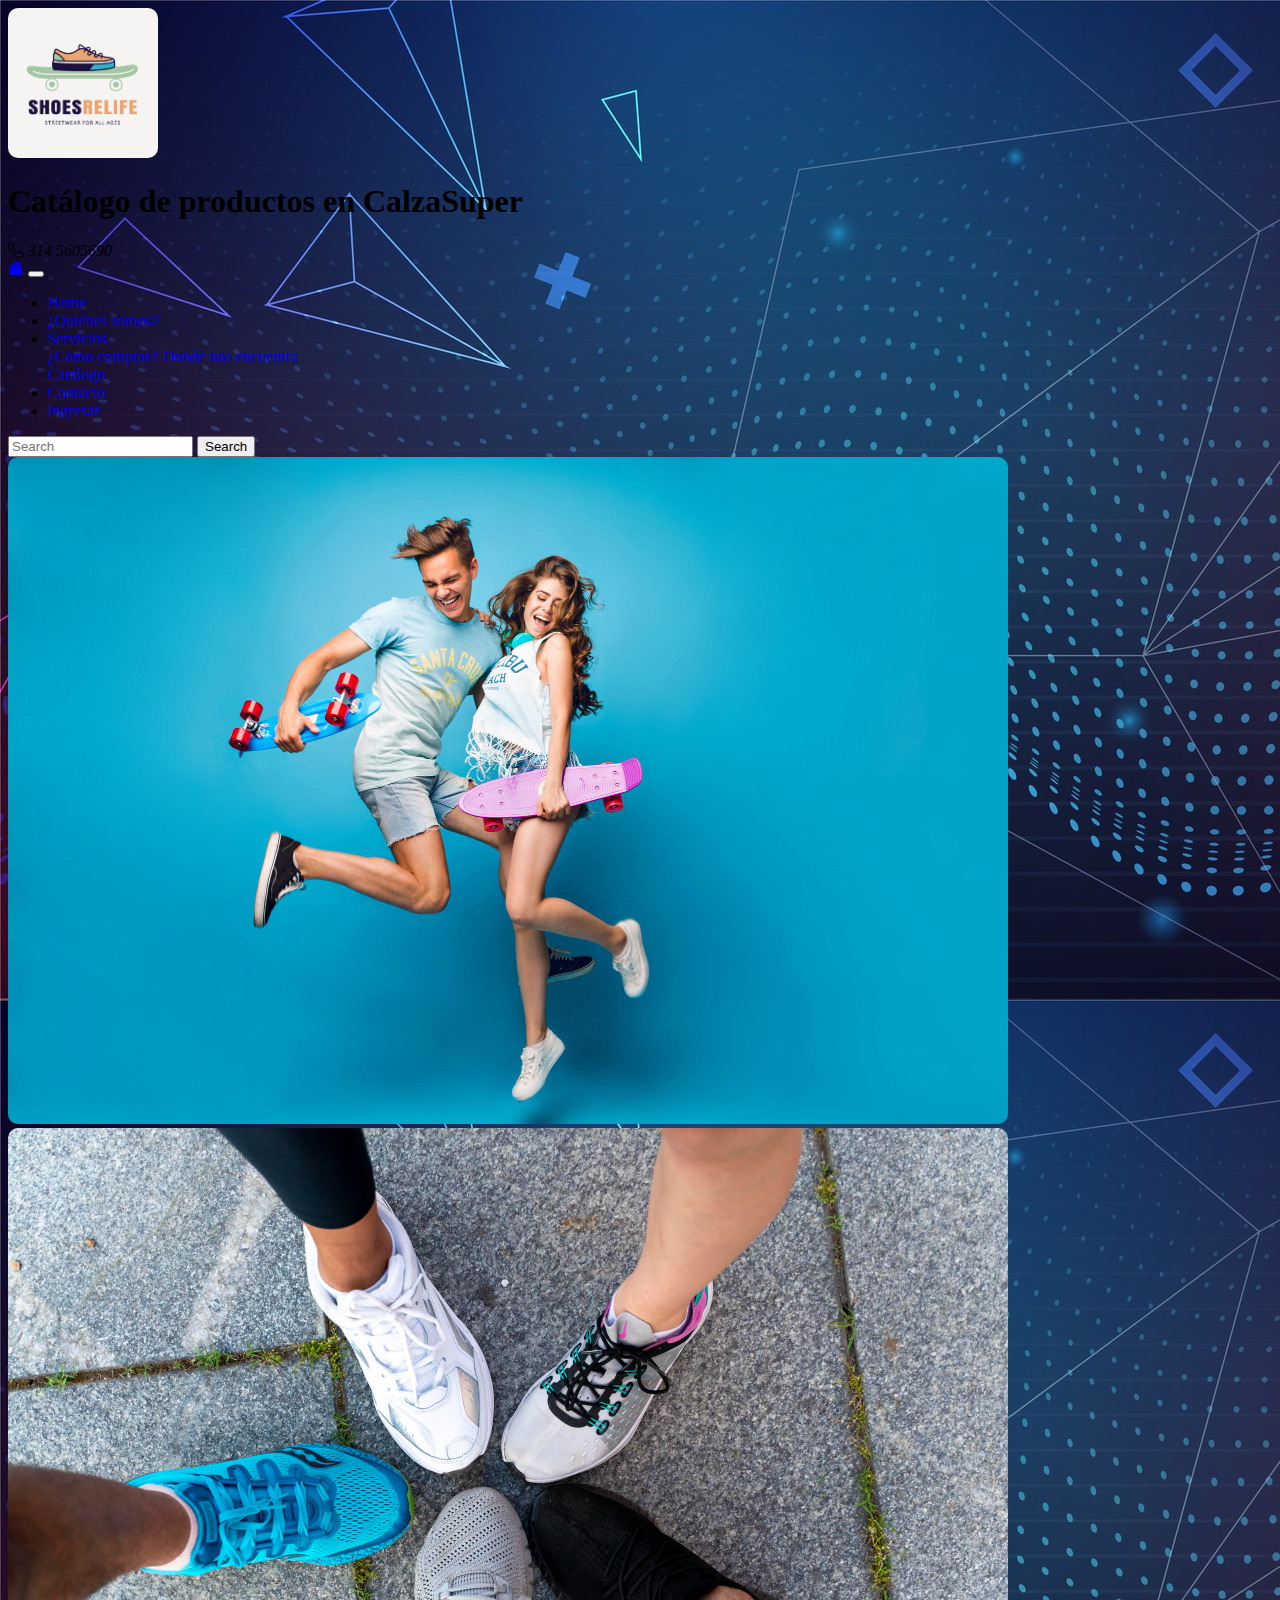
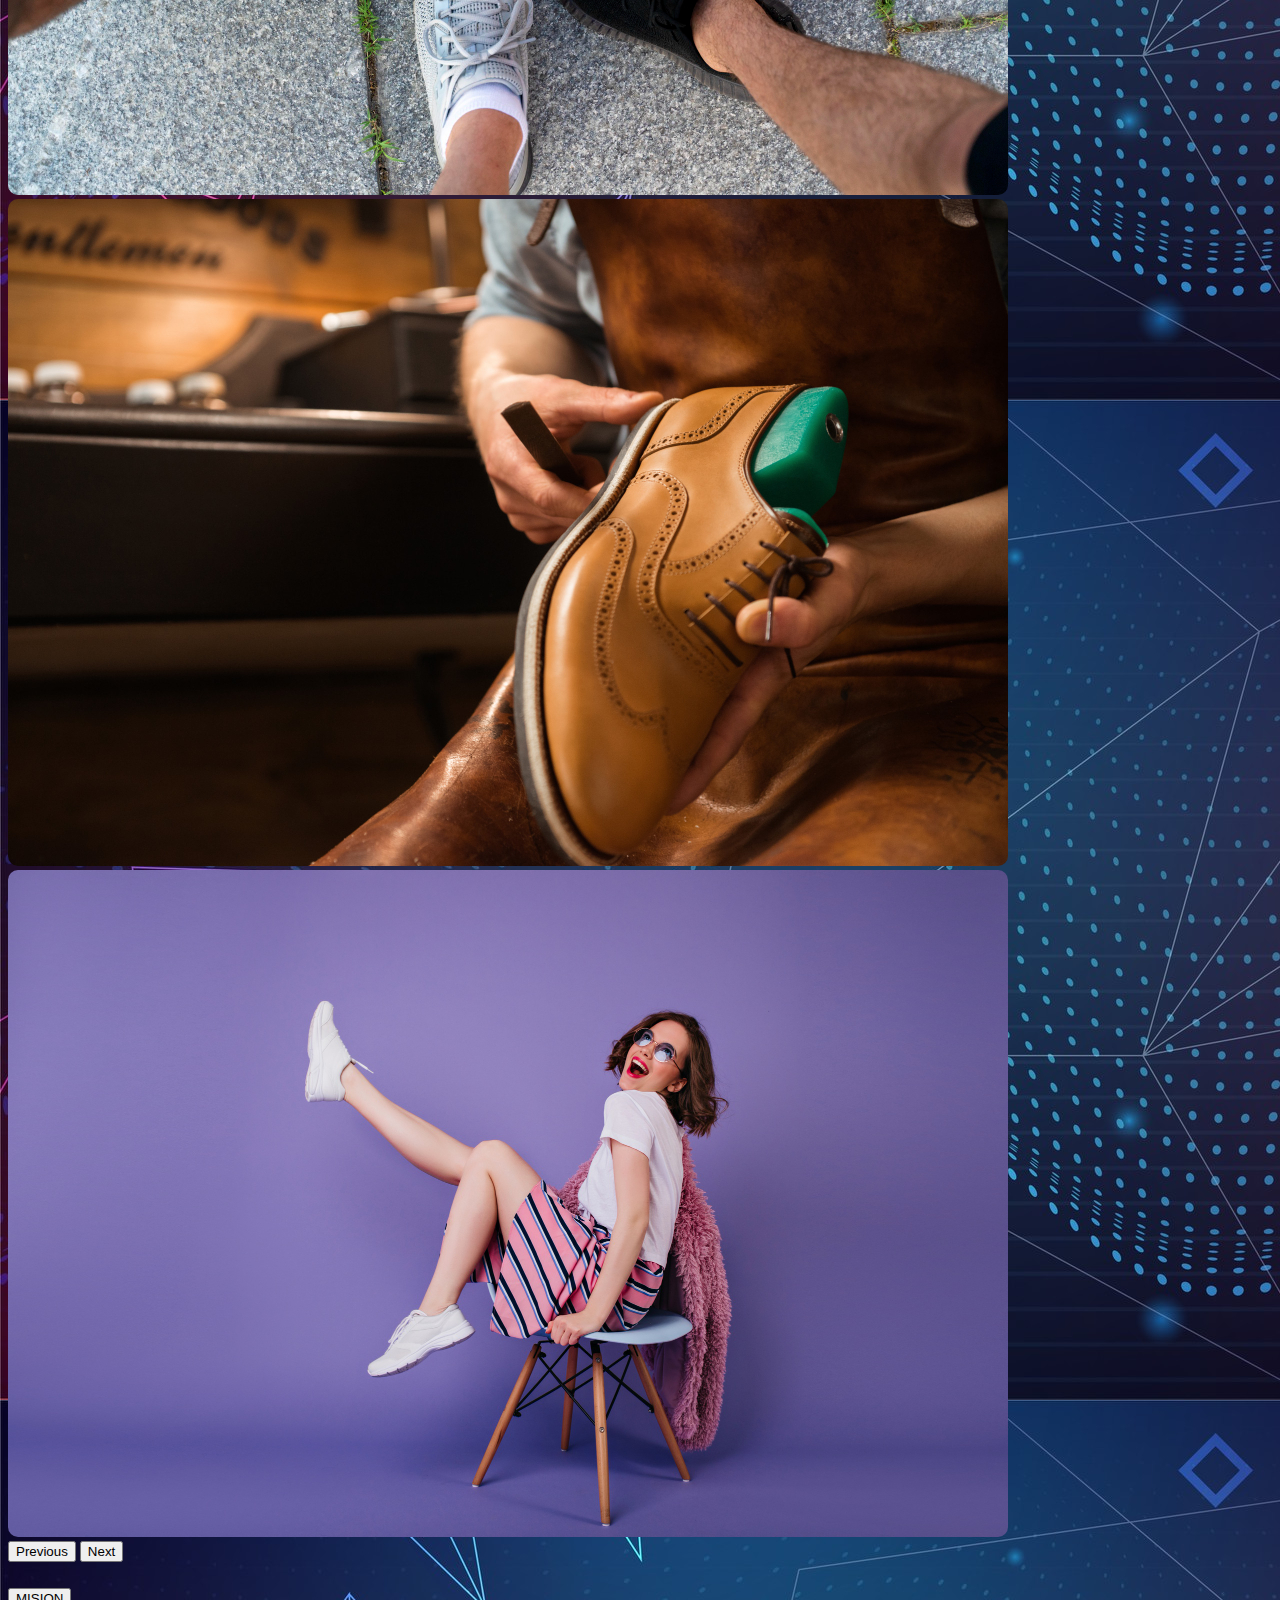
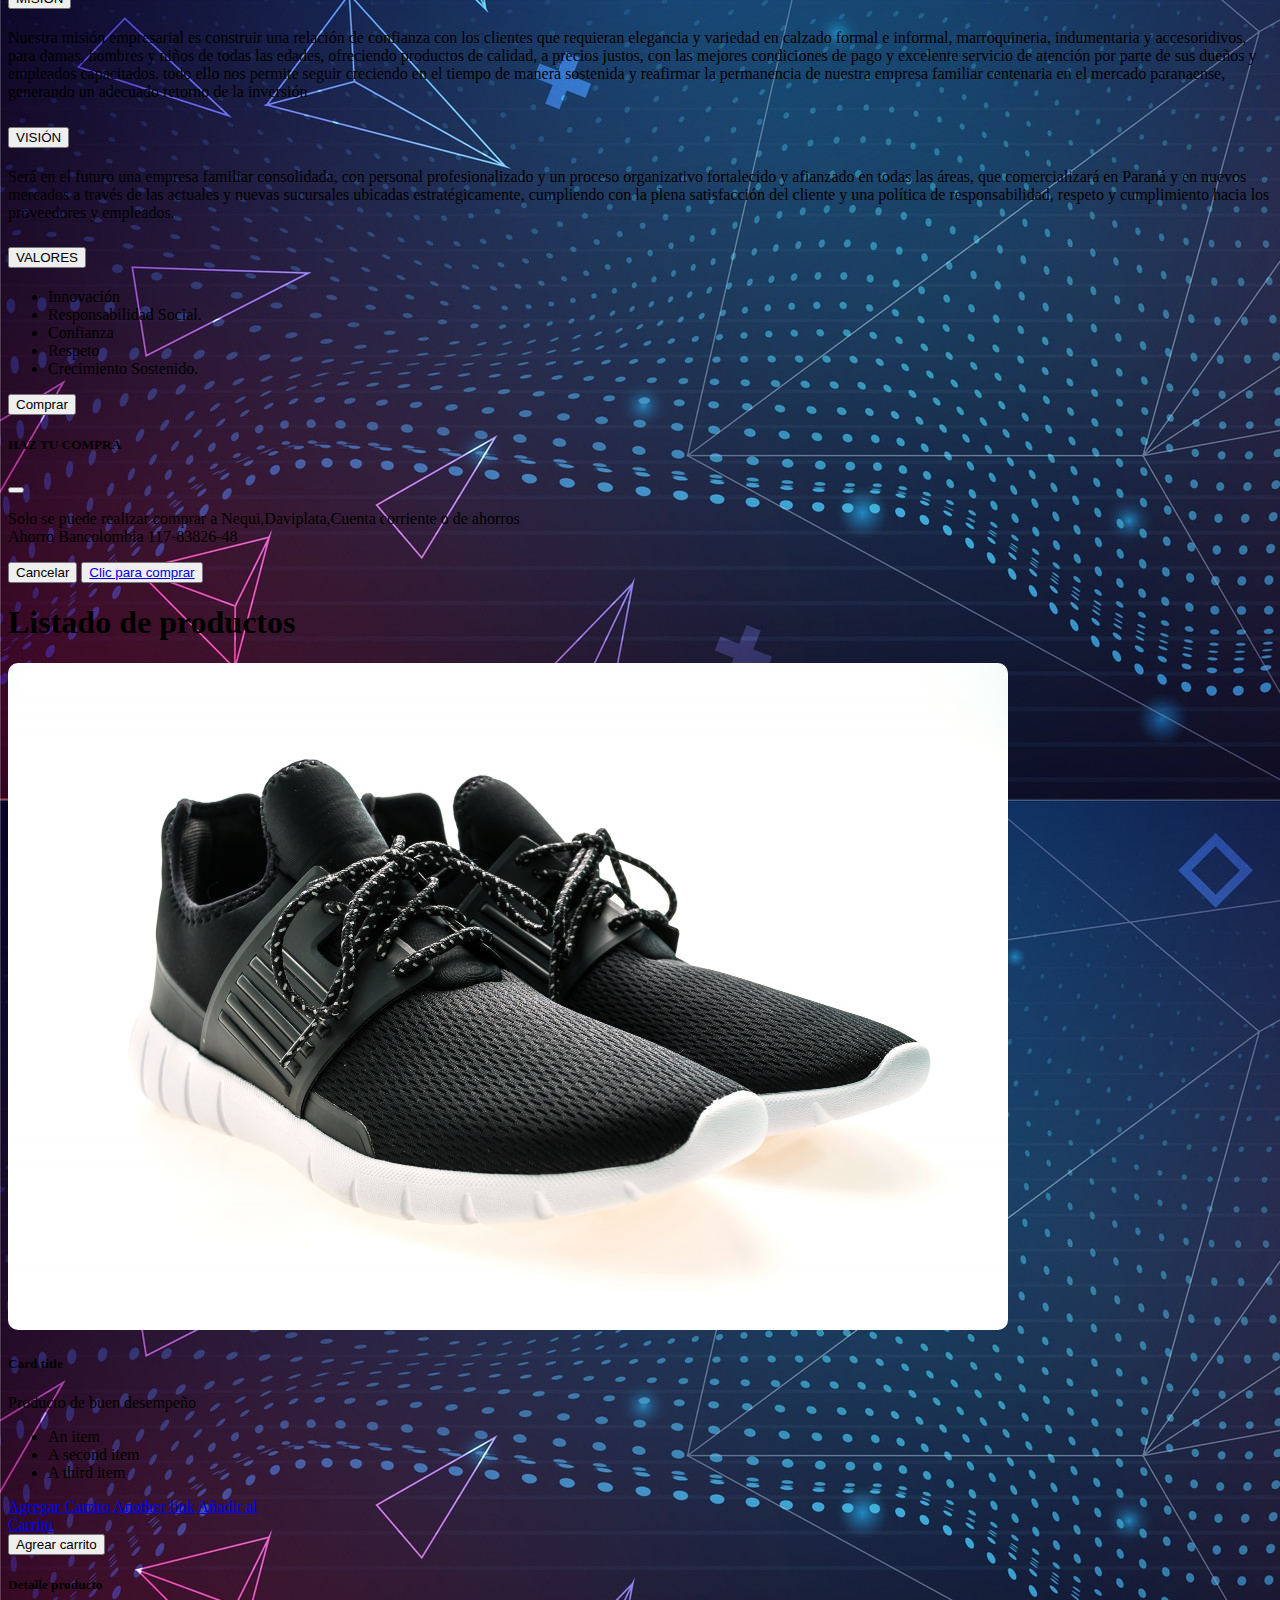
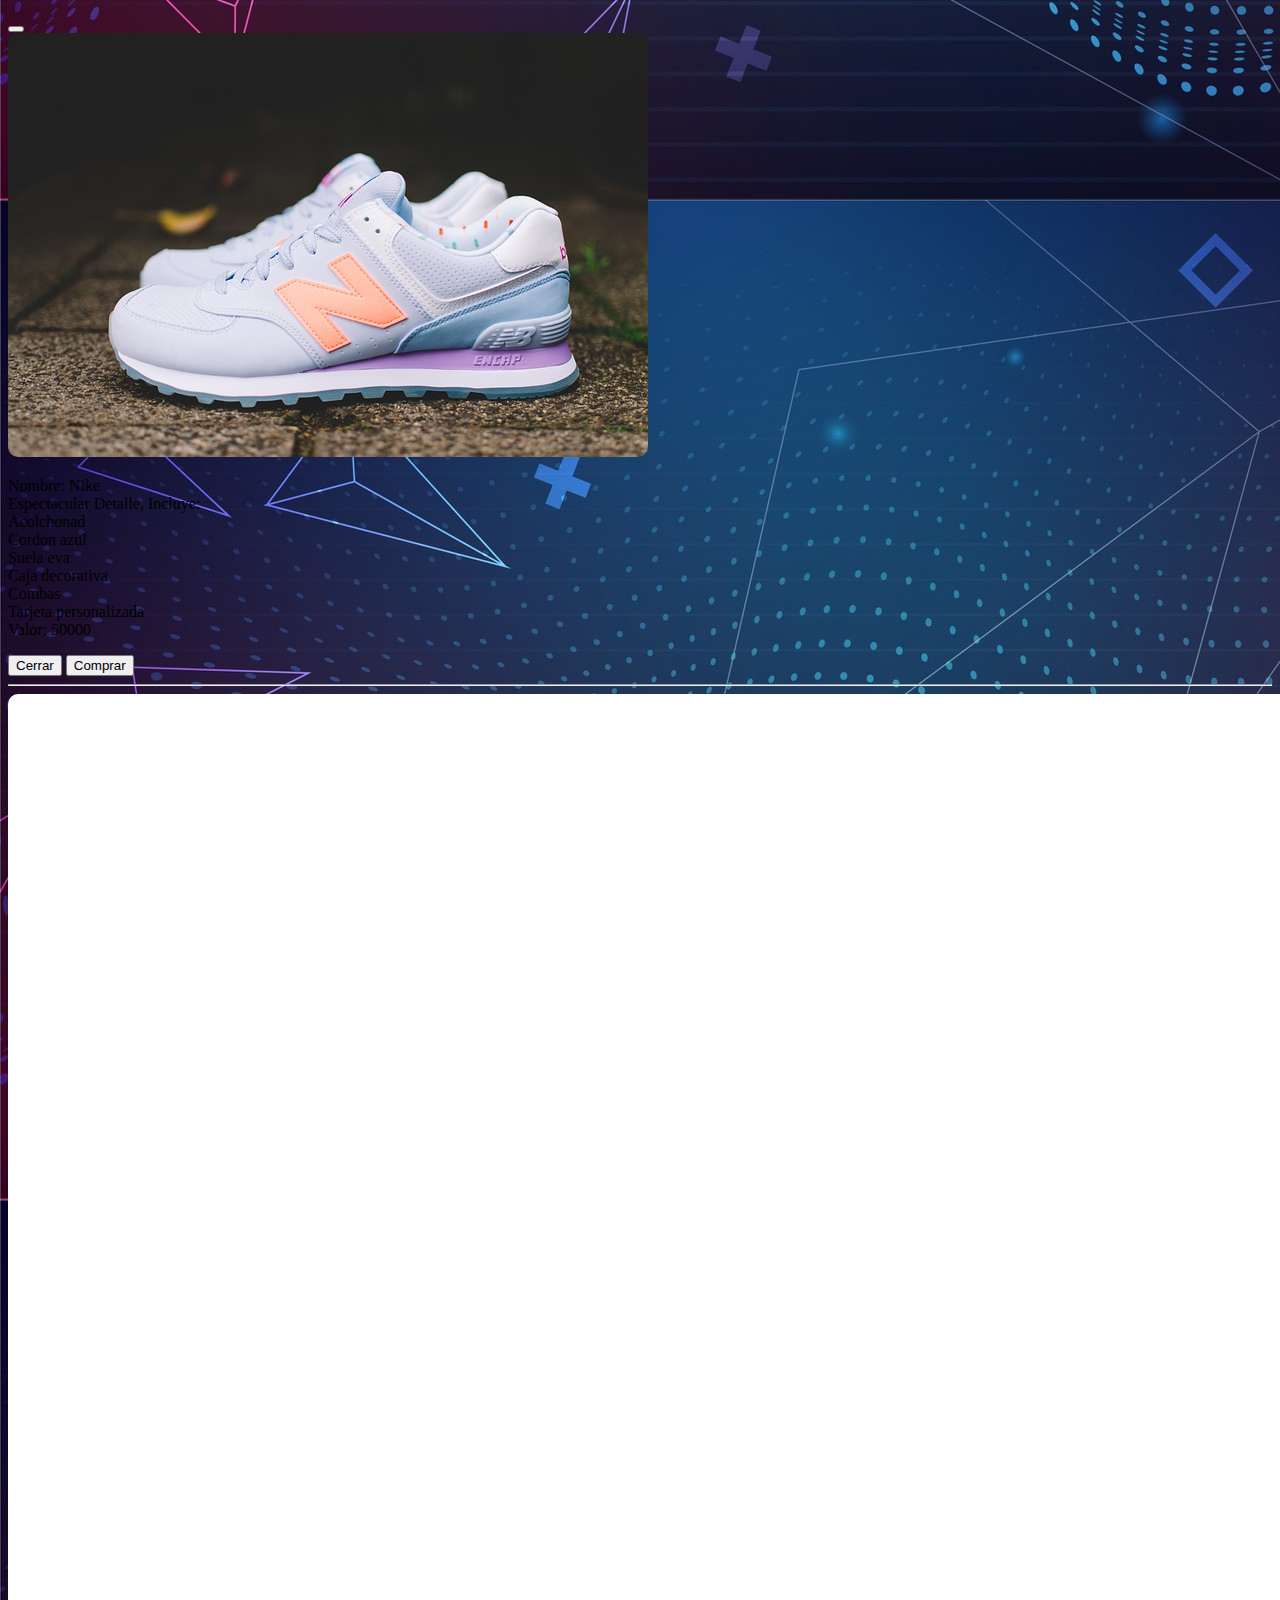
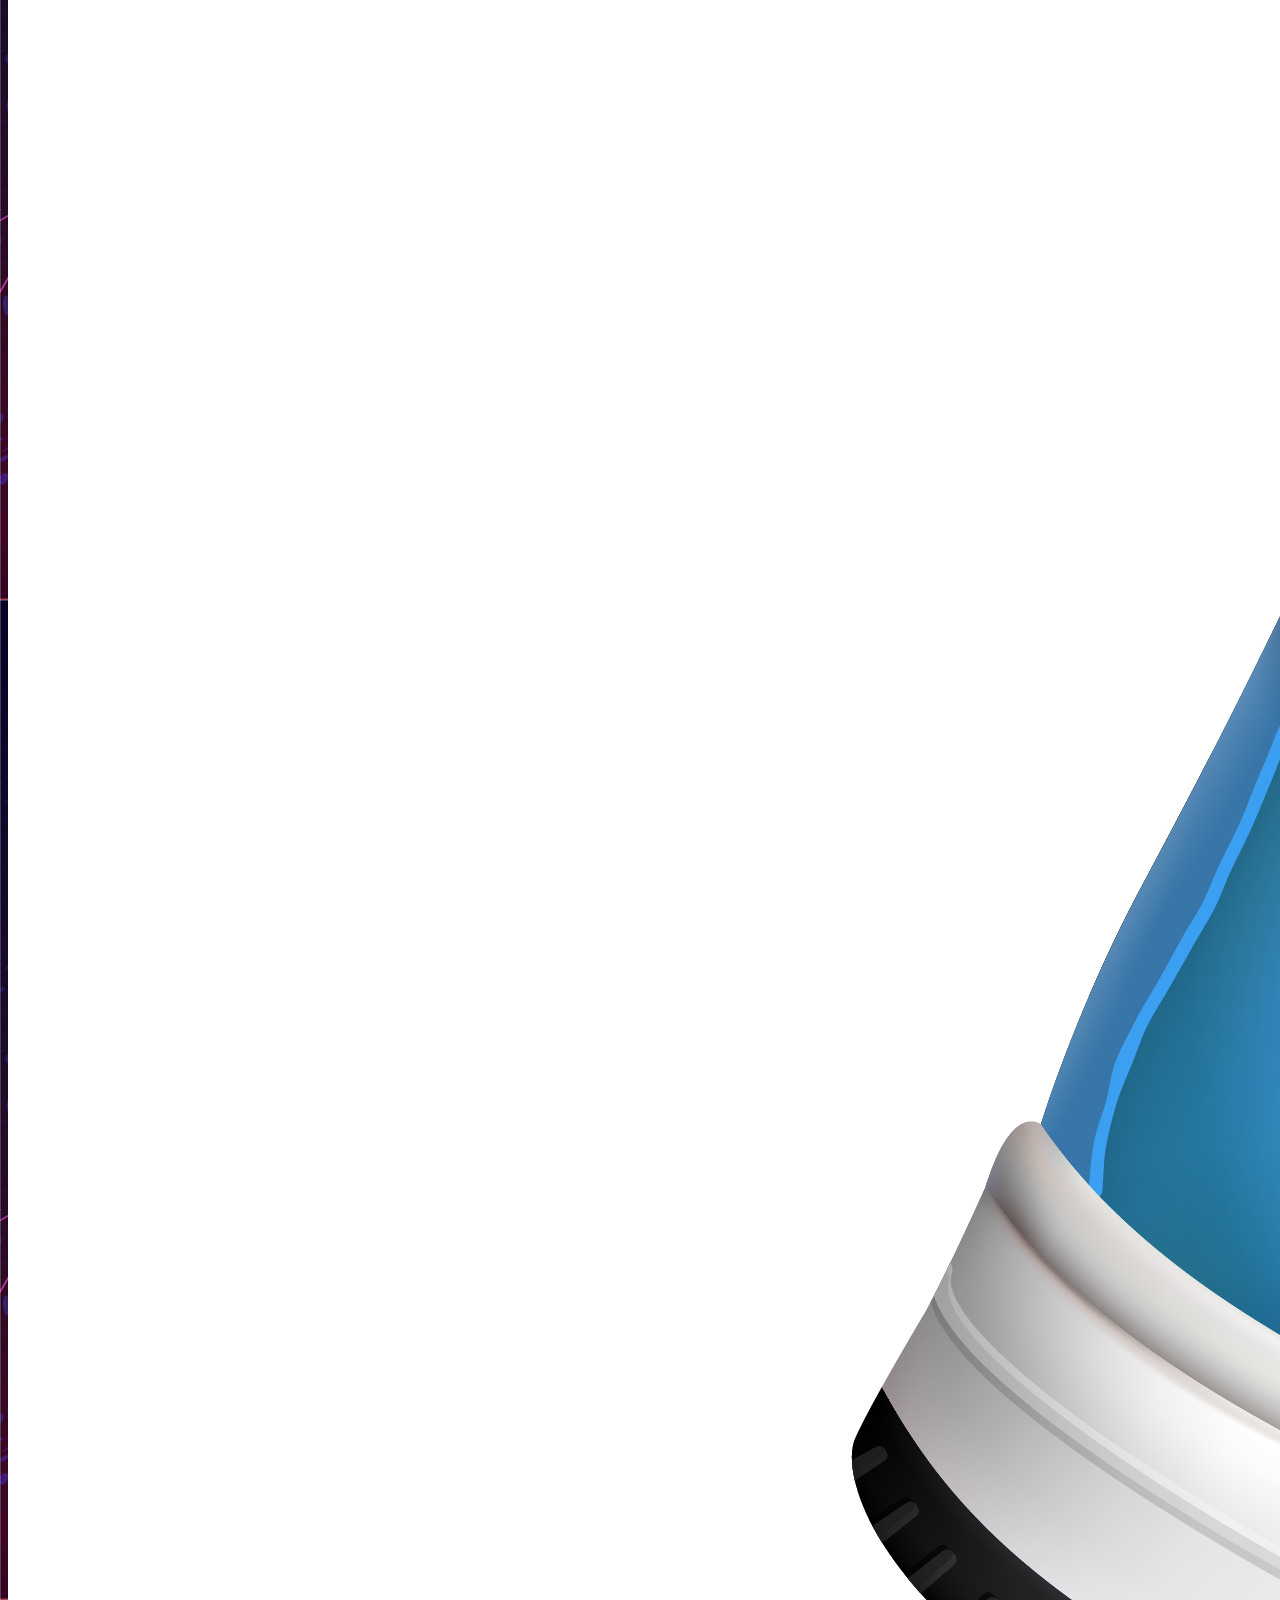
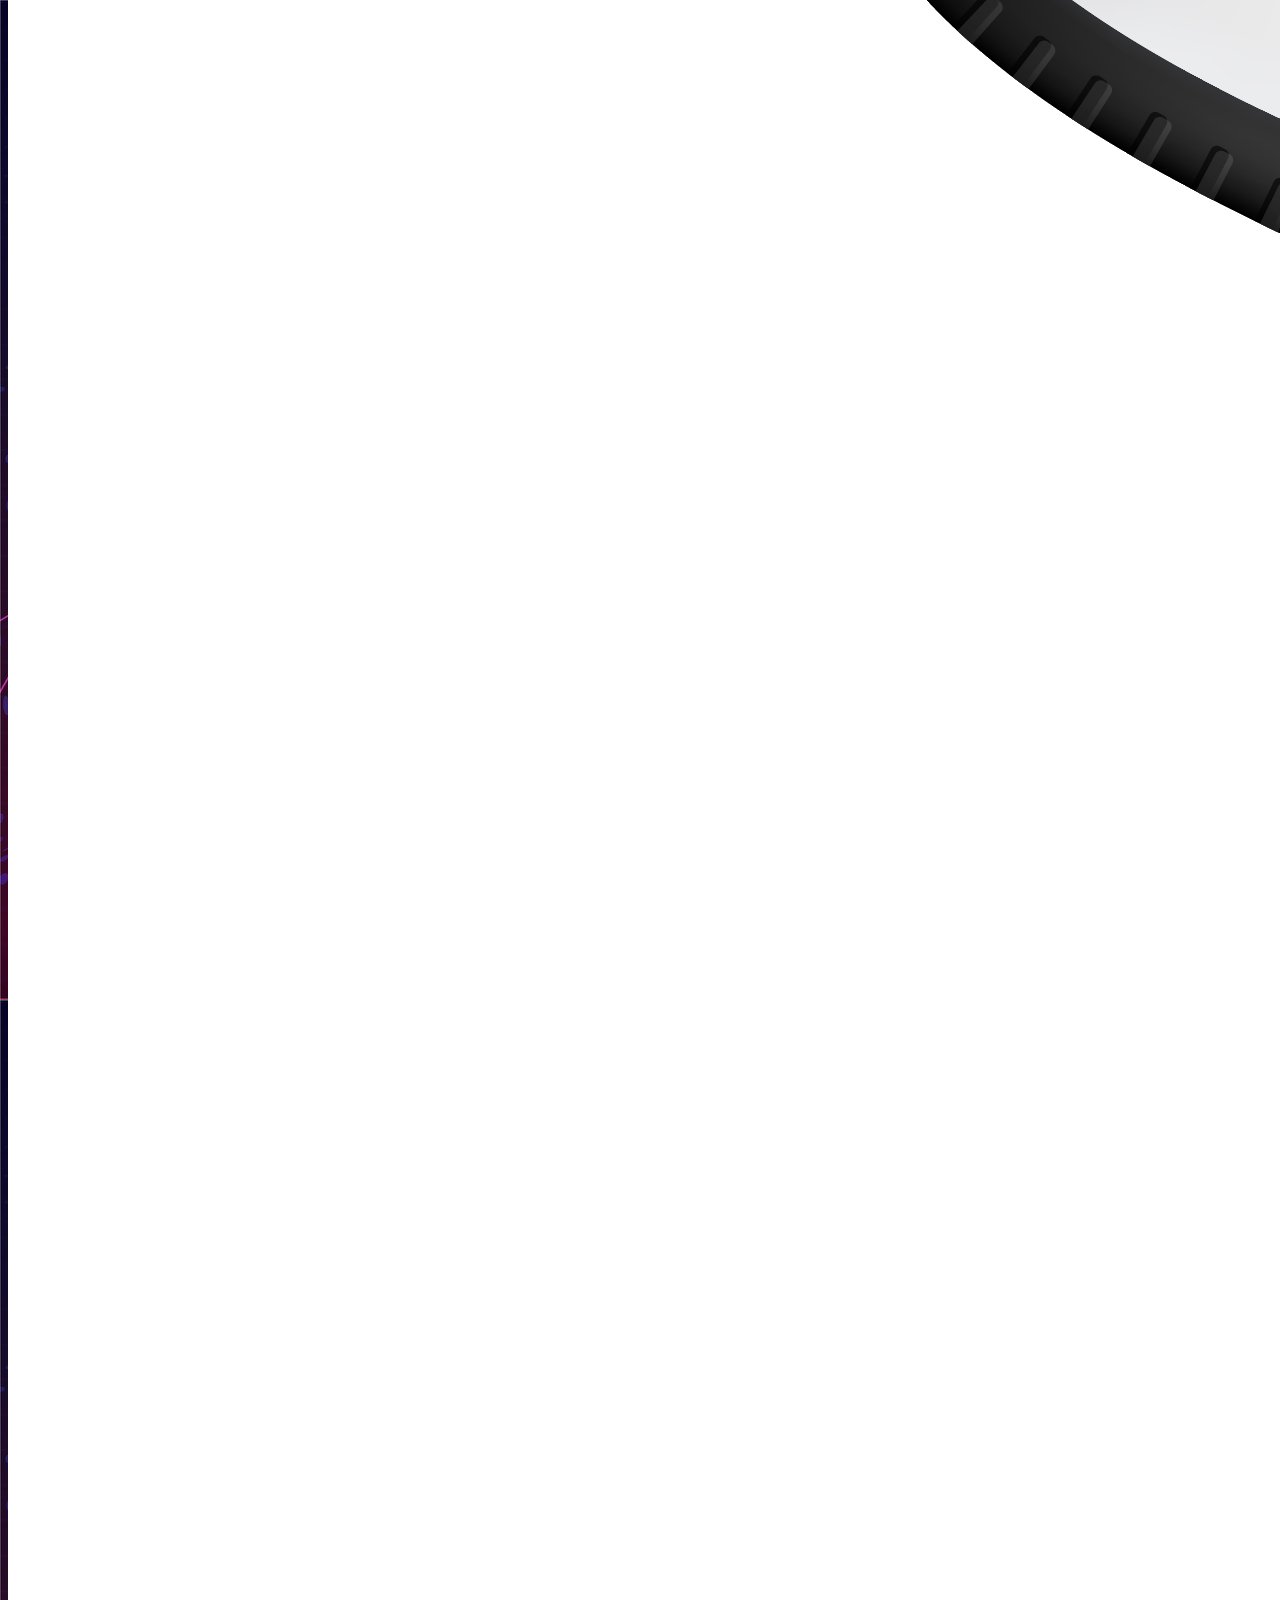
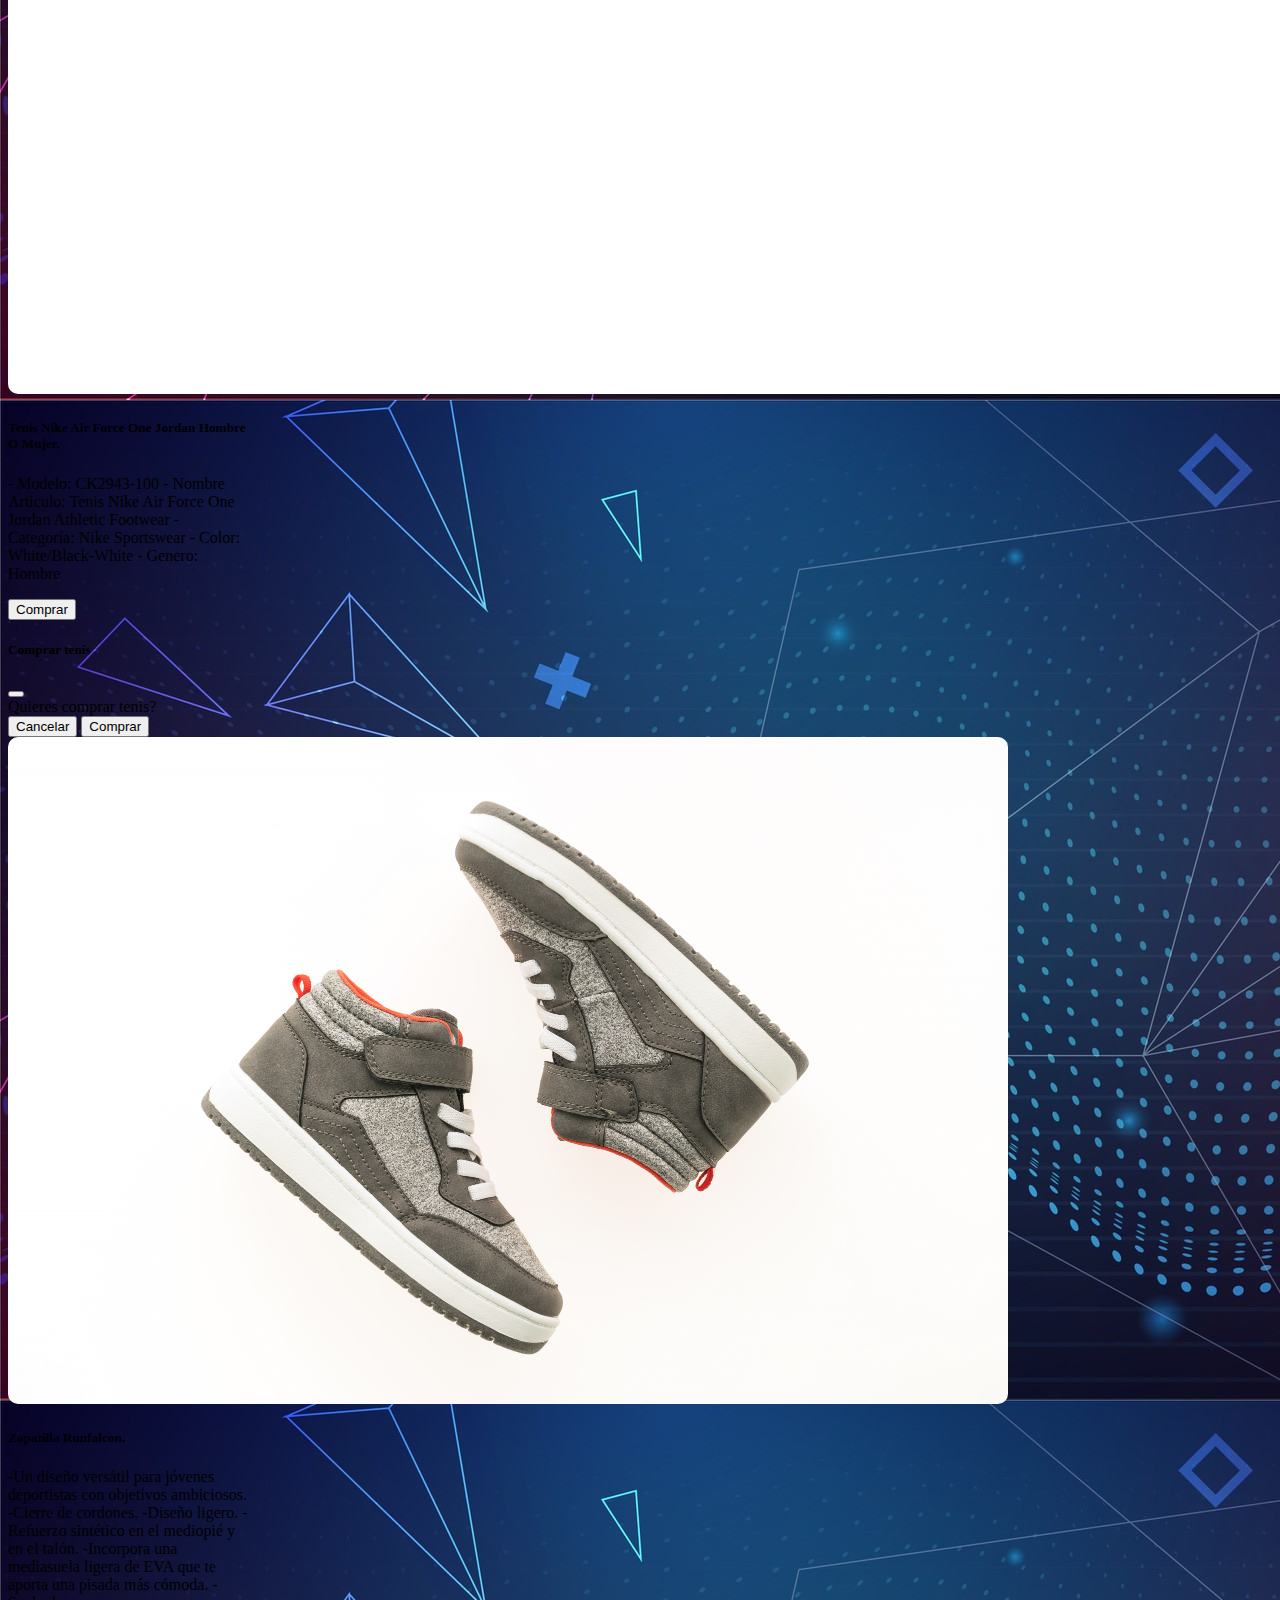
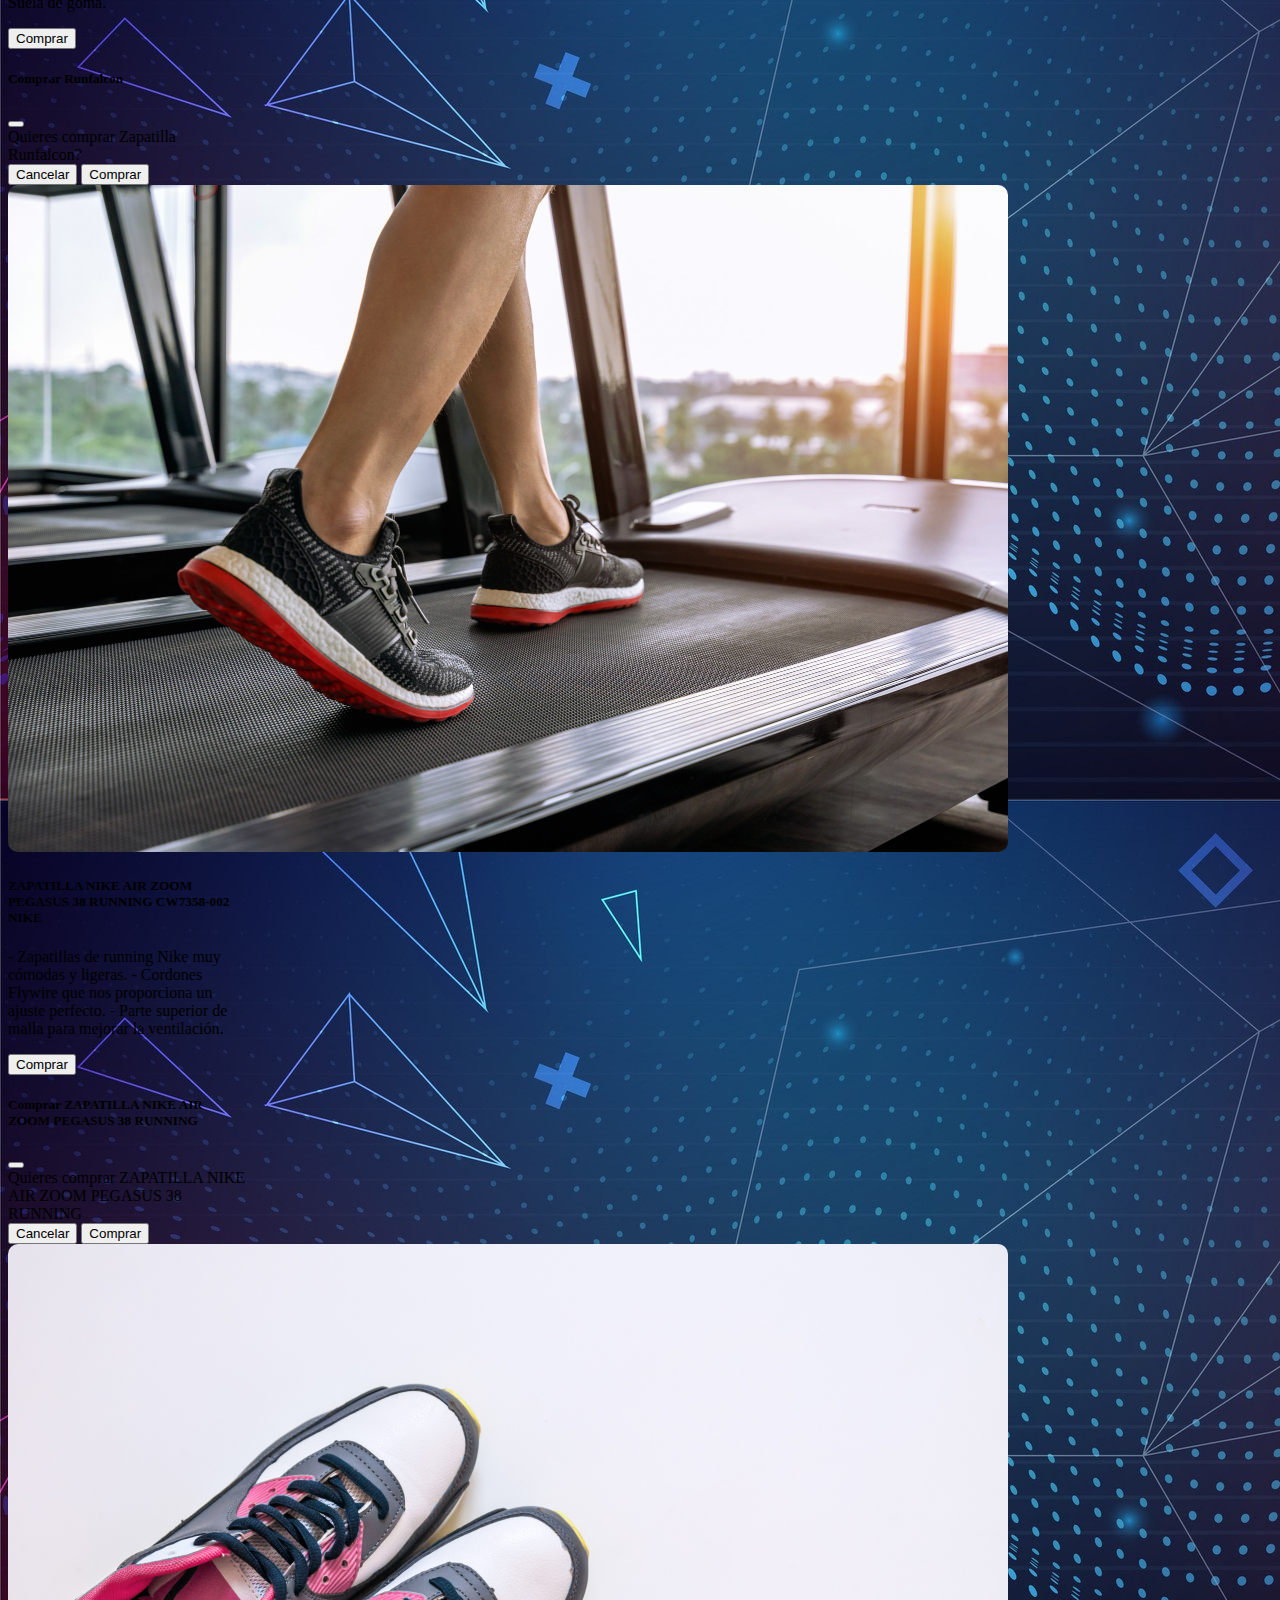
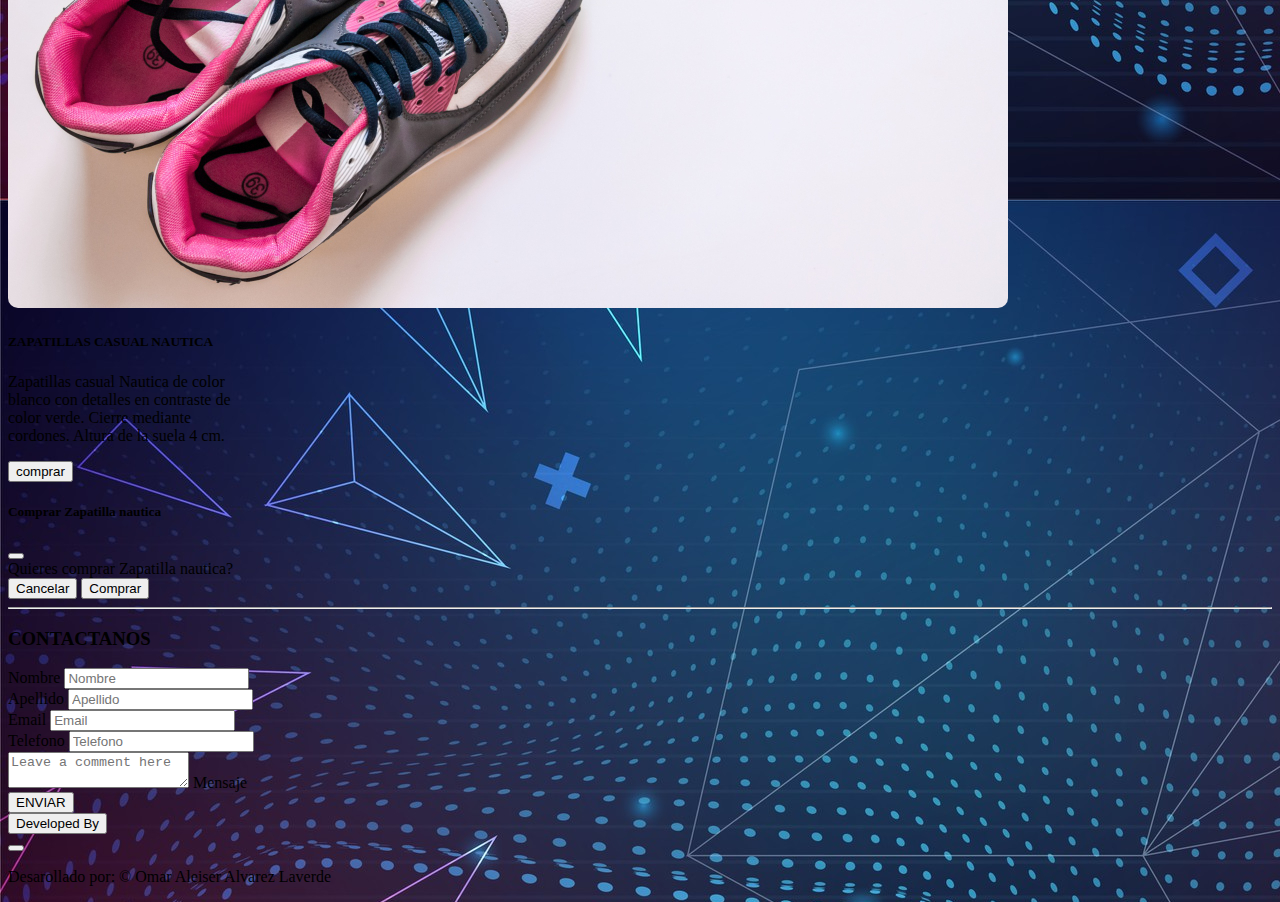
<file: Catalogo.html>
<!DOCTYPE html>
<html lang="en">

<head>
  <meta charset="utf-8" />
  <meta name="viewport" content="width=device-width, initial-scale=1" />
  <title>Catálogo</title>
  <link rel="stylesheet" href="./style.css" />
  <link href="https://cdn.jsdelivr.net/npm/bootstrap@5.2.1/dist/css/bootstrap.min.css" rel="stylesheet"
    integrity="sha384-iYQeCzEYFbKjA/T2uDLTpkwGzCiq6soy8tYaI1GyVh/UjpbCx/TYkiZhlZB6+fzT" crossorigin="anonymous" />
  <link rel="stylesheet" href="https://cdn.jsdelivr.net/npm/bootstrap-icons@1.9.1/font/bootstrap-icons.css" />
  <!-- JavaScript Bundle with Popper -->
</head>

<body>
  <div class="container-fluid border border-dark">
    <div class="row">
      <!-- Cabecera de la pagina -->
      <header class="container-fluid p-4 bg-info">
        <div class="row d-flex justify-content-around align-items-center">
          <div class="col-xxl-2 col-xl-2 col-lg-2 col-md-12 col-sm-12 col-xs-12 text-center">
            <img src="./image/logo.jpg" alt="" style="height: 150px; width: 150px" />
          </div>
          <div class="efecto col-xxl-7 col-xl-7 col-lg-7 col-md-12 col-sm-12 col-xs-12 h1 text-white text-center">
            <h1><span>Catálogo de productos en CalzaSuper</span></h1>
          </div>
          <div class="col-xxl-3 col-xl-3 col-lg-3 col-md-12 col-sm-12 col-xs-12 fs-4 text-white text-center">
            <i class="bi bi-telephone"> 314 5605690</i>
          </div>
        </div>
      </header>
      <!-- Crear el menu -->
      <nav class="navbar navbar-expand-lg bg-light position-relative">
        <div class="container-fluid">
          <a class="navbar-brand" href="#"><i class="bi bi-house-fill"></i></a>
          <button class="navbar-toggler" type="button" data-bs-toggle="collapse"
            data-bs-target="#navbarSupportedContent" aria-controls="navbarSupportedContent" aria-expanded="false"
            aria-label="Toggle navigation">
            <span class="navbar-toggler-icon"></span>
          </button>
          <div class="collapse navbar-collapse" id="navbarSupportedContent">
            <ul class="navbar-nav me-auto mb-2 mb-lg-0">
              <li class="nav-item">
                <a class="nav-link active" aria-current="page" href="#">Home</a>
              </li>
              <li class="nav-item">
                <a class="nav-link" href="#somos">¿Quiénes somos?</a>
              </li>

              <li class="nav-item dropdown">
                <a class="nav-link dropdown-toggle" href="#" role="button" data-bs-toggle="dropdown"
                  aria-expanded="false">
                  Servicios
                </a>

                <div class="dropdown-menu" aria-labelledby="navbarDropdown">
                  <a class="dropdown-item" href="./Como_comprar.html">¿Como comprar?</a>
                  <a class="dropdown-item" href="./Donde_nos_encuentra.html">Donde nos encuentra</a>
                  <div class="dropdown-divider"></div>
                  <a class="dropdown-item" href="./Catalogo.html">Catalogo</a>
                </div>
              </li>
              <li class="nav-item">
                <a class="nav-link" href="#contacto">Contacto</a>
              </li>
              <li class="nav-item">
                <a class="nav-link" href="./ingreso.html">Ingresar</a>
              </li>
            </ul>
            <form class="d-flex" role="search">
              <input class="form-control me-2" type="search" placeholder="Search" aria-label="Search" />
              <button class="btn btn-outline-success" type="submit">
                Search
              </button>
            </form>
          </div>
        </div>
      </nav>

      <!-- Carrusel presentacion de imagenes -->
      <div class="container my-5 d-flex justify-content-center w-50" style="overflow: hidden">
        <div id="carouselExampleControls" class="carousel slide" data-bs-ride="carousel">
          <div class="carousel-inner w-100">
            <div class="carousel-item">
              <img src="./image/03 pareja.jpg" class="d-block w-100" alt="..." />
            </div>
            <div class="carousel-item">
              <img src="./image/04 grupo.jpg" class="d-block w-100" alt="..." />
            </div>
            <div class="carousel-item">
              <img src="./image/05 elegante H.jpg" class="d-block w-100" alt="..." />
            </div>
            <div class="carousel-item active">
              <img src="./image/06 Dama modelo.jpg" class="d-block w-100" alt="..." />
            </div>
          </div>
          <button class="carousel-control-prev" type="button" data-bs-target="#carouselExampleControls"
            data-bs-slide="prev">
            <span class="carousel-control-prev-icon" aria-hidden="true"></span>
            <span class="visually-hidden">Previous</span>
          </button>
          <button class="carousel-control-next" type="button" data-bs-target="#carouselExampleControls"
            data-bs-slide="next">
            <span class="carousel-control-next-icon" aria-hidden="true"></span>
            <span class="visually-hidden">Next</span>
          </button>
        </div>
      </div>
    </div>
  </div>
  <!-- Cuerpo de paginga -->

  <main class="container">
    <div class="row">
      <div class="mt-5 col-xxl-3 col-xl-3 col-lg-3 col-md-3 col-sm-3 col-xs-3">
        <div class="">
          <div class="accordion open" id="accordionExample">
            <div class="accordion-item">
              <h2 class="accordion-header" id="headingOne">
                <button class="accordion-button collapsed bg-info text-white" type="button" data-bs-toggle="collapse"
                  data-bs-target="#collapseOne" aria-expanded="false" aria-controls="collapseOne">
                  MISION
                </button>
              </h2>
              <div id="collapseOne" class="accordion-collapse collapse" aria-labelledby="headingOne"
                data-bs-parent="#accordionExample" style="">
                <div class="accordion-body">
                  Nuestra misión empresarial es construir una relación de
                  confianza con los clientes que requieran elegancia y
                  variedad en calzado formal e informal, marroquineria,
                  indumentaria y accesoridivos, para damas, hombres y niños de
                  todas las edades, ofreciendo productos de calidad, a precios
                  justos, con las mejores condiciones de pago y excelente
                  servicio de atención por parte de sus dueños y empleados
                  capacitados. todo ello nos permite seguir creciendo en el
                  tiempo de manera sostenida y reafirmar la permanencia de
                  nuestra empresa familiar centenaria en el mercado
                  paranaense, generando un adecuado retorno de la inversión
                </div>
              </div>
            </div>
            <div class="accordion-item">
              <h2 class="accordion-header" id="headingTwo">
                <button class="accordion-button collapsed bg-info text-white" type="button" data-bs-toggle="collapse"
                  data-bs-target="#collapseTwo" aria-expanded="false" aria-controls="collapseTwo">
                  VISIÓN
                </button>
              </h2>
              <div id="collapseTwo" class="accordion-collapse collapse" aria-labelledby="headingTwo"
                data-bs-parent="#accordionExample" style="">
                <div class="accordion-body">
                  Será en el futuro una empresa familiar consolidada, con
                  personal profesionalizado y un proceso organizativo
                  fortalecido y afianzado en todas las áreas, que
                  comercializará en Paraná y en nuevos mercados a través de
                  las actuales y nuevas sucursales ubicadas estratégicamente,
                  cumpliendo con la plena satisfacción del cliente y una
                  política de responsabilidad, respeto y cumplimiento hacia
                  los proveedores y empleados.
                </div>
              </div>
            </div>
            <div class="accordion-item">
              <h2 class="accordion-header" id="headingThree">
                <button class="accordion-button text-white bg-info" type="button" data-bs-toggle="collapse"
                  data-bs-target="#collapseThree" aria-expanded="true" aria-controls="collapseThree">
                  VALORES
                </button>
              </h2>
              <div id="collapseThree" class="accordion-collapse collapse show" aria-labelledby="headingThree"
                data-bs-parent="#accordionExample" style="">
                <div class="accordion-body">
                  <ul>
                    <li>Innovación</li>
                    <li>Responsabilidad Social.</li>
                    <li>Confianza</li>
                    <li>Respeto</li>
                    <li>Crecimiento Sostenido.</li>
                  </ul>
                </div>
              </div>
            </div>
          </div>
        </div>
        <div class="mt-5 text-center">
          <button type="button" class="btn btn-primary" data-bs-toggle="modal" data-bs-target="#exampleModal">
            Comprar
          </button>

          <!-- Modal -->
          <div class="modal fade" id="exampleModal" tabindex="-1" aria-labelledby="exampleModalLabel"
            aria-hidden="true">
            <div class="modal-dialog">
              <div class="modal-content">
                <div class="modal-header">
                  <h5 class="modal-title" id="exampleModalLabel">
                    HAZ TU COMPRA
                  </h5>
                  <button type="button" class="btn-close" data-bs-dismiss="modal" aria-label="Close"></button>
                </div>
                <div class="modal-body">
                  <p>
                    Solo se puede realizar comprar a Nequi,Daviplata,Cuenta
                    corriente o de ahorros <br />
                    Ahorro Bancolombia 117-83826-48
                  </p>
                </div>
                <div class="modal-footer">
                  <button type="button" class="btn btn-secondary" data-bs-dismiss="modal">
                    Cancelar
                  </button>
                  <button type="button" class="btn btn-primary">
                    <a class="text-light" href="https://www.pse.com.co/persona">Clic para comprar</a>
                  </button>
                </div>
              </div>
            </div>
          </div>
        </div>
      </div>

      <!-- Quienes somos -->
      <!-- <div class="col-xxl-9 col-xl-9 col-lg-9 col-md-9 col-sm-9 col-xs-9">
          <div class="row">
            <div class="col-12">
              <h2 class="mb-3 text-center text-white" id="somos">
                ¿Quienes somos?
              </h2>
            </div>
            <div
              class="col-xxl-4 col-xl-4 col-lg-4 col-md-12 col-sm-12 col-xs-12"
            >
              <img class="img-fluid" src="./image/01 new balance.jpg" alt="" />
            </div>
            <div
              class="col-xxl-7 col-xl-7 col-lg-7 col-md-12 col-sm-12 col-xs-12 text-wrap fs-5 text-white"
            >
              <p>
                Nos orientamos a la producción y comercialización de calzado e
                indumentaria como unidades básicas de negocio; concebidas para
                abastecer los diferentes mercados y canales de comercialización.
                La empresa cuenta con una estructura sectorizada, que de manera
                conjunta fusiona profesionalismo, capital de trabajo e
                innovación en el desempeño de las actividades; para brindar
                garantía de calidad en todos sus desarrollos. El respaldo
                técnico de nuestro departamento de Investigación y Desarrollo y
                el centro tecnológico que trabaja bajo normas internacionales,
                asegura las condiciones indispensables para satisfacer a un
                amplio y exigente mercado, seccionado por empresas
                multinacionales.
              </p>
            </div>
          </div>
        </div> -->
      <!-- fin quines somos -->

      <div class="container col-12">
        <div class="row">
          <div class="listado col-12 text-white">
            <h1 id="list ">Listado de productos</h1>
          </div>
          <div class="card" style="width: 18rem">
            <img src="./image/Producto 01.jpg" class="card-img-top" alt="..." />
            <div class="card-body">
              <h5 class="card-title">Card title</h5>
              <p class="card-text">
                Producto de buen desempeño
              </p>
            </div>
            <ul class="list-group list-group-flush">
              <li class="list-group-item">An item</li>
              <li class="list-group-item">A second item</li>
              <li class="list-group-item">A third item</li>
            </ul>
            <div class="card-body">
              <a href="#" class="card-link">Agregar Carrito</a>
              <a href="#" class="card-link">Another link</a>
              <a data-bs-toggle="modal" data-bs-target="#exampleModal3" href="#" class="btn btn-primary">Añadir al
                Carrito</a>
            </div>

            <!-- Aqui finaliza  -->
            <!-- Button trigger modal -->
            <button type="button" class="btn btn-primary" data-bs-toggle="modal" data-bs-target="#exampleModal3">
              Agrear carrito
            </button>

            <!-- Modal -->
            <div class="modal fade" id="exampleModal3" tabindex="-1" aria-labelledby="exampleModalLabel"
              aria-hidden="true">
              <div class="modal-dialog">
                <div class="modal-content">
                  <div class="modal-header">
                    <h5 class="modal-title" id="exampleModalLabel">Detalle producto</h5>
                    <button type="button" class="btn-close" data-bs-dismiss="modal" aria-label="Close"></button>
                  </div>
                  <div class="modal-body">
                    <div class="mx-3 card col-xxl-3 col-xl-4 col-lg-3 col-md-3 col-sm-3 col-xs-3">
                      <img id="img_detalle" src="image/01 new balance.jpg">
                    </div>
                    <div class="col-sm-6 text-left">
                      <p>
                        <i class="icon fa fa-check-square-o"></i>Nombre: Nike <br>
                        <i class="icon fa fa-check-square-o"></i>Espectacular Detalle, Incluye:<br>
                        <i class="icon fa fa-check-square-o"></i>Acolchonad<br>
                        <i class="icon fa fa-check-square-o"></i>Cordon azul<br>
                        <i class=" icon fa fa-check-square-o"></i>Suela eva<br>
                        <i class="icon fa fa-check-square-o"></i>Caja decorativa<br>
                        <i class="icon fa fa-check-square-o"></i>Combas<br>
                        <i class="icon fa fa-check-square-o"></i>Tarjeta personalizada<br>
                        Valor: 50000<br>
                      </p>
                    </div>
                  </div>
                  <div class="modal-footer">
                    <button type="button" class="btn btn-secondary" data-bs-dismiss="modal">Cerrar</button>
                    <button type="button" class="btn btn-primary">Comprar</button>
                  </div>
                </div>
              </div>
            </div>
            <!-- <div class="modal fade col-12" id="exampleModal3" tabindex="-1" role="dialog" aria-labelledby="exampleModalLabel" aria-hidden="true">
                <div class="modal-dialog" role="document">
                  <div class="modal-content col-12">
                    <div class="modal-header">
                      <h5 class="modal-title" id="exampleModalLabel">Detalles del Producto</h5>
                      <button type="button" class="close" data-dismiss="modal" aria-label="Close">
                        <span aria-hidden="true">&times;</span>
                      </button>
                    </div>
                    <div class="modal-body col-12" id="cuerpo">
                      <div class="col-sm-6">
                        <img id="img_detalle" src="imagen/alcanciabuena.png">
                      </div>
                      <div class="col-sm-6 text-left">
                       <p>
                        <i class="icon fa fa-check-square-o"></i>Nombre: Nike <br>
                         <i class="icon fa fa-check-square-o"></i>Espectacular Detalle, Incluye:<br>
                         <i class="icon fa fa-check-square-o"></i>Acolchonad<br>
                         <i class="icon fa fa-check-square-o"></i>Cordon azul<br>
                         <i class=" icon fa fa-check-square-o"></i>Suela eva<br>
                         <i class="icon fa fa-check-square-o"></i>Caja decorativa<br>
                         <i class="icon fa fa-check-square-o"></i>Combas<br>
                         <i class="icon fa fa-check-square-o"></i>Tarjeta personalizada<br>
                         Valor: 50000<br>
                       </p>
                      </div>
               
                    </div>
                    <div id="boton" class="modal-footer text-left">
                      <input type="submit" value="Volver" id="añadir al Carrito" class="btn btn-primary" data-dismiss="modal" />
                      <input type="submit" value="Añadri al Carrito" id="" class="btn btn-primary" data-dismiss="modal" />
                    </div>
                  </div>
                </div>
              </div> -->
          </div>
        </div>
      </div>
    </div>
  </main>

  <!-- Creacion de las Tarjetas -->
  <!-- Primera tarjeta -->

  <div class="container">
    <hr class="hr" />
  </div>
  <div class="row d-flex justify-content-center fondo py-3">
    <div class="mx-2 card col-xxl-3 col-xl-3 col-lg-3 col-md-3 col-sm-3 col-xs-3" style="width: 15rem">
      <img src="./image/favorita 01.jpg" class="card-img-top mt-2" alt="..." />
      <div class="card-body">
        <h5 class="card-title text-center">
          Tenis Nike Air Force One Jordan Hombre O Mujer.
        </h5>
        <p class="card-text text-center">
          - Modelo: CK2943-100 - Nombre Articulo: Tenis Nike Air Force One
          Jordan Athletic Footwear - Categoría: Nike Sportswear - Color:
          White/Black-White - Genero: Hombre
        </p>
      </div>
      <div class="card-foot text-center mb-3">
        <!-- Button trigger modal -->
        <button type="button" class="btn btn-primary" data-bs-toggle="modal" data-bs-target="#tenis">
          Comprar
        </button>

        <!-- Modal comprar tenis-->
        <div class="modal fade" id="tenis" tabindex="-1" aria-labelledby="adoptar" aria-hidden="true">
          <div class="modal-dialog">
            <div class="modal-content">
              <div class="modal-header">
                <h5 class="modal-title" id="adoptar">Comprar tenis</h5>
                <button type="button" class="btn-close" data-bs-dismiss="modal" aria-label="Close"></button>
              </div>
              <div class="modal-body">Quieres comprar tenis?</div>
              <div class="modal-footer">
                <button type="button" class="btn btn-secondary" data-bs-dismiss="modal">
                  Cancelar
                </button>
                <button type="button" class="btn btn-primary">Comprar</button>
              </div>
            </div>
          </div>
        </div>
        <!-- fin del modal comprar-->
      </div>
    </div>

    <!-- Tarjeta dos -->
    <div class="mx-2 card col-xxl-3 col-xl-3 col-lg-3 col-md-3 col-sm-3 col-xs-3" style="width: 15rem">
      <img src="./image/favorita 02.jpg" class="card-img-top mt-2" alt="..." />
      <div class="card-body">
        <h5 class="card-title text-center">Zapatilla Runfalcon.</h5>
        <p class="card-text text-center">
          -Un diseño versátil para jóvenes deportistas con objetivos
          ambiciosos. -Cierre de cordones. -Diseño ligero. -Refuerzo sintético
          en el mediopié y en el talón. -Incorpora una mediasuela ligera de
          EVA que te aporta una pisada más cómoda. -Suela de goma.
        </p>
      </div>
      <div class="card-foot text-center mb-3">
        <!-- Button trigger modal -->
        <button type="button" class="btn btn-primary" data-bs-toggle="modal" data-bs-target="#Runfalcon">
          Comprar
        </button>

        <!-- Modal comprar zapatilla-->
        <div class="modal fade" id="Runfalcon" tabindex="-1" aria-labelledby="adoptar" aria-hidden="true">
          <div class="modal-dialog">
            <div class="modal-content">
              <div class="modal-header">
                <h5 class="modal-title" id="adoptar">Comprar Runfalcon</h5>
                <button type="button" class="btn-close" data-bs-dismiss="modal" aria-label="Close"></button>
              </div>
              <div class="modal-body">
                Quieres comprar Zapatilla Runfalcon?
              </div>
              <div class="modal-footer">
                <button type="button" class="btn btn-secondary" data-bs-dismiss="modal">
                  Cancelar
                </button>
                <button type="button" class="btn btn-primary">Comprar</button>
              </div>
            </div>
          </div>
        </div>
        <!-- fin del modal comprar-->
      </div>
    </div>
    <!-- Tercera tarjeta -->
    <div class="mx-2 card col-xxl-3 col-xl-3 col-lg-3 col-md-3 col-sm-3 col-xs-3" style="width: 15rem">
      <img src="./image/favorita 03.jpg" class="card-img-top mt-2" alt="..." />
      <div class="card-body">
        <h5 class="card-title text-center">
          ZAPATILLA NIKE AIR ZOOM PEGASUS 38 RUNNING CW7358-002 NIKE
        </h5>
        <p class="card-text text-center">
          - Zapatillas de running Nike muy cómodas y ligeras. - Cordones
          Flywire que nos proporciona un ajuste perfecto. - Parte superior de
          malla para mejorar la ventilación.
        </p>
      </div>
      <div class="card-foot text-center mb-3">
        <!-- Button trigger modal -->
        <button type="button" class="btn btn-primary" data-bs-toggle="modal" data-bs-target="#PEGASUS">
          Comprar
        </button>

        <!-- Modal comprar ZAPATILLA NIKE AIR ZOOM PEGASUS 38 RUNNING-->
        <div class="modal fade" id="PEGASUS" tabindex="-1" aria-labelledby="adoptar" aria-hidden="true">
          <div class="modal-dialog">
            <div class="modal-content">
              <div class="modal-header">
                <h5 class="modal-title" id="adoptar">
                  Comprar ZAPATILLA NIKE AIR ZOOM PEGASUS 38 RUNNING
                </h5>
                <button type="button" class="btn-close" data-bs-dismiss="modal" aria-label="Close"></button>
              </div>
              <div class="modal-body">
                Quieres comprar ZAPATILLA NIKE AIR ZOOM PEGASUS 38 RUNNING
              </div>
              <div class="modal-footer">
                <button type="button" class="btn btn-secondary" data-bs-dismiss="modal">
                  Cancelar
                </button>
                <button type="button" class="btn btn-primary">Comprar</button>
              </div>
            </div>
          </div>
        </div>
        <!-- fin del modal ZAPATILLA NIKE AIR ZOOM PEGASUS 38 RUNNING-->
      </div>
    </div>

    <div class="mx-2 card col-xxl-3 col-xl-3 col-lg-3 col-md-3 col-sm-3 col-xs-3" style="width: 15rem">
      <img src="./image/favorita 04.jpg" class="card-img-top mt-2" alt="..." />
      <div class="card-body">
        <h5 class="card-title text-center">ZAPATILLAS CASUAL NAUTICA</h5>
        <p class="card-text">
          Zapatillas casual Nautica de color blanco con detalles en contraste
          de color verde. Cierre mediante cordones. Altura de la suela 4 cm.
        </p>
      </div>
      <div class="card-foot text-center mb-3">
        <!-- Button trigger modal -->
        <button type="button" class="btn btn-primary" data-bs-toggle="modal" data-bs-target="#nautica">
          comprar
        </button>

        <!-- Modal comprar nautica -->
        <div class="modal fade" id="nautica" tabindex="-1" aria-labelledby="adoptar" aria-hidden="true">
          <div class="modal-dialog">
            <div class="modal-content">
              <div class="modal-header">
                <h5 class="modal-title" id="adoptar">
                  Comprar Zapatilla nautica
                </h5>
                <button type="button" class="btn-close" data-bs-dismiss="modal" aria-label="Close"></button>
              </div>
              <div class="modal-body">Quieres comprar Zapatilla nautica?</div>
              <div class="modal-footer">
                <button type="button" class="btn btn-secondary" data-bs-dismiss="modal">
                  Cancelar
                </button>
                <button type="button" class="btn btn-primary">Comprar</button>
              </div>
            </div>
          </div>
        </div>
        <!-- fin del modal adoptar-->
      </div>
    </div>
  </div>
  <!-- Contactenos -->
  <div id="contacto" class="contacto">
    <hr class="hr" />
  </div>
  <div class="container fondo">
    <!-- Formulario para contacto -->
    <form>
      <div class="row text-center">
        <div class="col-xxl-12 col-xl-12 col-lg-12 col-md-12 col-sm-12 col-xs-12">
          <h3 class="text-white fw-bolder fs-1">CONTACTANOS</h3>
        </div>
        <div class="col-12">
          <div class="row d-flex justify-content-center">
            <div class="col-xxl-5 col-xl-5 col-lg-5 col-md-5 col-sm-12 col-xs-12">
              <div class="input-group mb-3">
                <span class="input-group-text" id="basic-addon1">Nombre</span>
                <input type="text" class="form-control" placeholder="Nombre" aria-label="Username"
                  aria-describedby="basic-addon1" />
              </div>
            </div>
            <div class="col-xxl-5 col-xl-5 col-lg-5 col-md-5 col-sm-12 col-xs-12">
              <div class="input-group mb-3">
                <span class="input-group-text" id="basic-addon1">Apellido</span>
                <input type="text" class="form-control" placeholder="Apellido" aria-label="Username"
                  aria-describedby="basic-addon1" />
              </div>
            </div>
            <div class="col-xxl-7 col-xl-7 col-lg-7 col-md-7 col-sm-12 col-xs-12">
              <div class="input-group mb-3">
                <span class="input-group-text" id="basic-addon1">Email</span>
                <input type="email" class="form-control" placeholder="Email" aria-label="Username"
                  aria-describedby="basic-addon1" />
              </div>
            </div>
            <div class="col-xxl-3 col-xl-3 col-lg-3 col-md-3 col-sm-12 col-xs-12">
              <div class="input-group mb-3">
                <span class="input-group-text" id="basic-addon1">Telefono</span>
                <input type="phone" class="form-control" placeholder="Telefono" aria-label="Username"
                  aria-describedby="basic-addon1" />
              </div>
            </div>

            <div class="mb-3 form-floating col-xxl-10 col-xl-10 col-lg-10 col-md-10 col-sm-12 col-xs-12">
              <textarea class="form-control" placeholder="Leave a comment here" id="floatingTextarea"></textarea>
              <label for="floatingTextarea">Mensaje</label>
            </div>

            <div class="mb-3">
              <button type="submit" class="btn btn-primary">ENVIAR</button>
            </div>
          </div>
        </div>
      </div>
    </form>
  </div>
  <!-- Pie de pagina para informar quien desarrollo la pagina -->
  <footer>
    <div class="text-center my-5">
      <button class="btn btn-light" type="button" data-bs-toggle="offcanvas" data-bs-target="#offcanvasBottom"
        aria-controls="offcanvasBottom">
        Developed By
      </button>

      <div class="offcanvas offcanvas-bottom" tabindex="-1" id="offcanvasBottom" aria-labelledby="offcanvasBottomLabel">
        <div class="offcanvas-header">
          <button type="button" class="btn-close" data-bs-dismiss="offcanvas" aria-label="Close"></button>
        </div>
        <div class="offcanvas-body small">
          <p class="fs-3">Desarollado por: © Omar Aleiser Alvarez Laverde</p>
        </div>
      </div>
    </div>
  </footer>

  <!-- JavaScript Bundle with Popper -->

  <script src="https://cdn.jsdelivr.net/npm/bootstrap@5.2.1/dist/js/bootstrap.bundle.min.js"
    integrity="sha384-u1OknCvxWvY5kfmNBILK2hRnQC3Pr17a+RTT6rIHI7NnikvbZlHgTPOOmMi466C8"
    crossorigin="anonymous"></script>
</body>

</html>
</file>
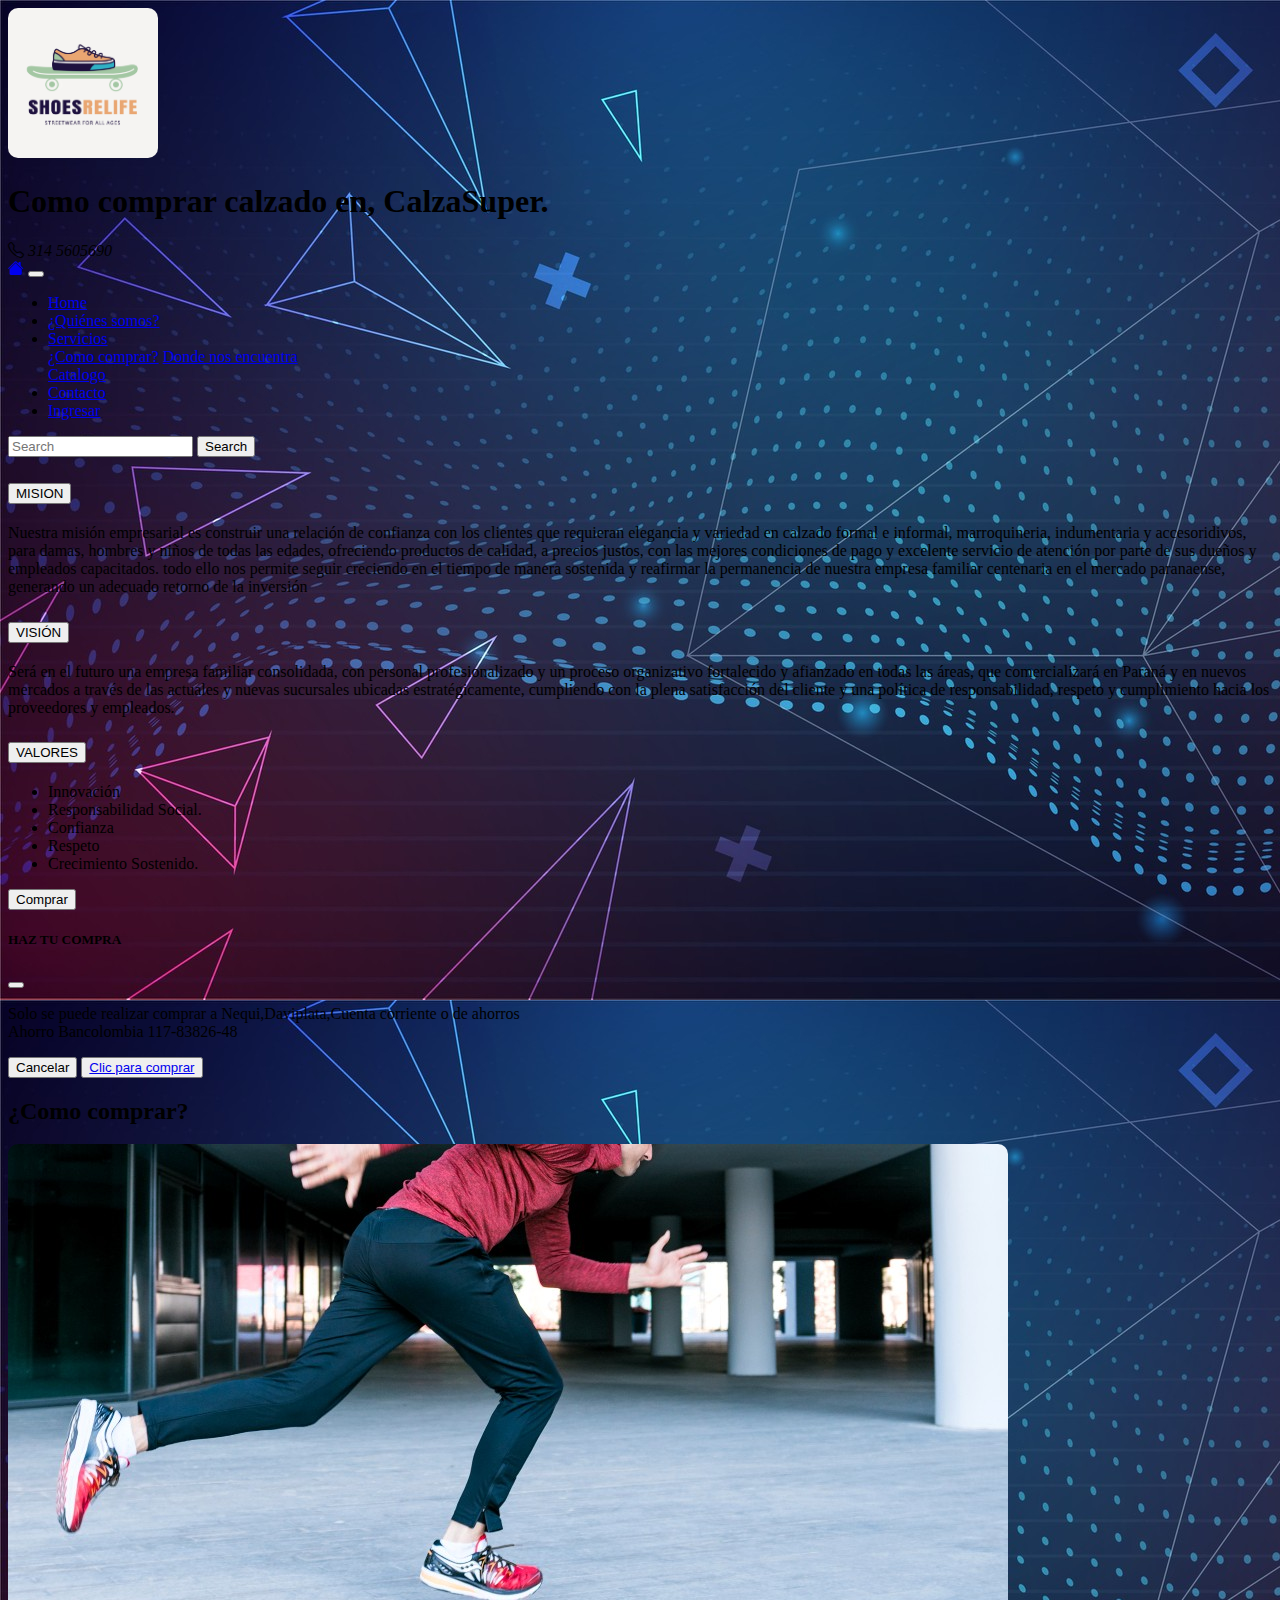
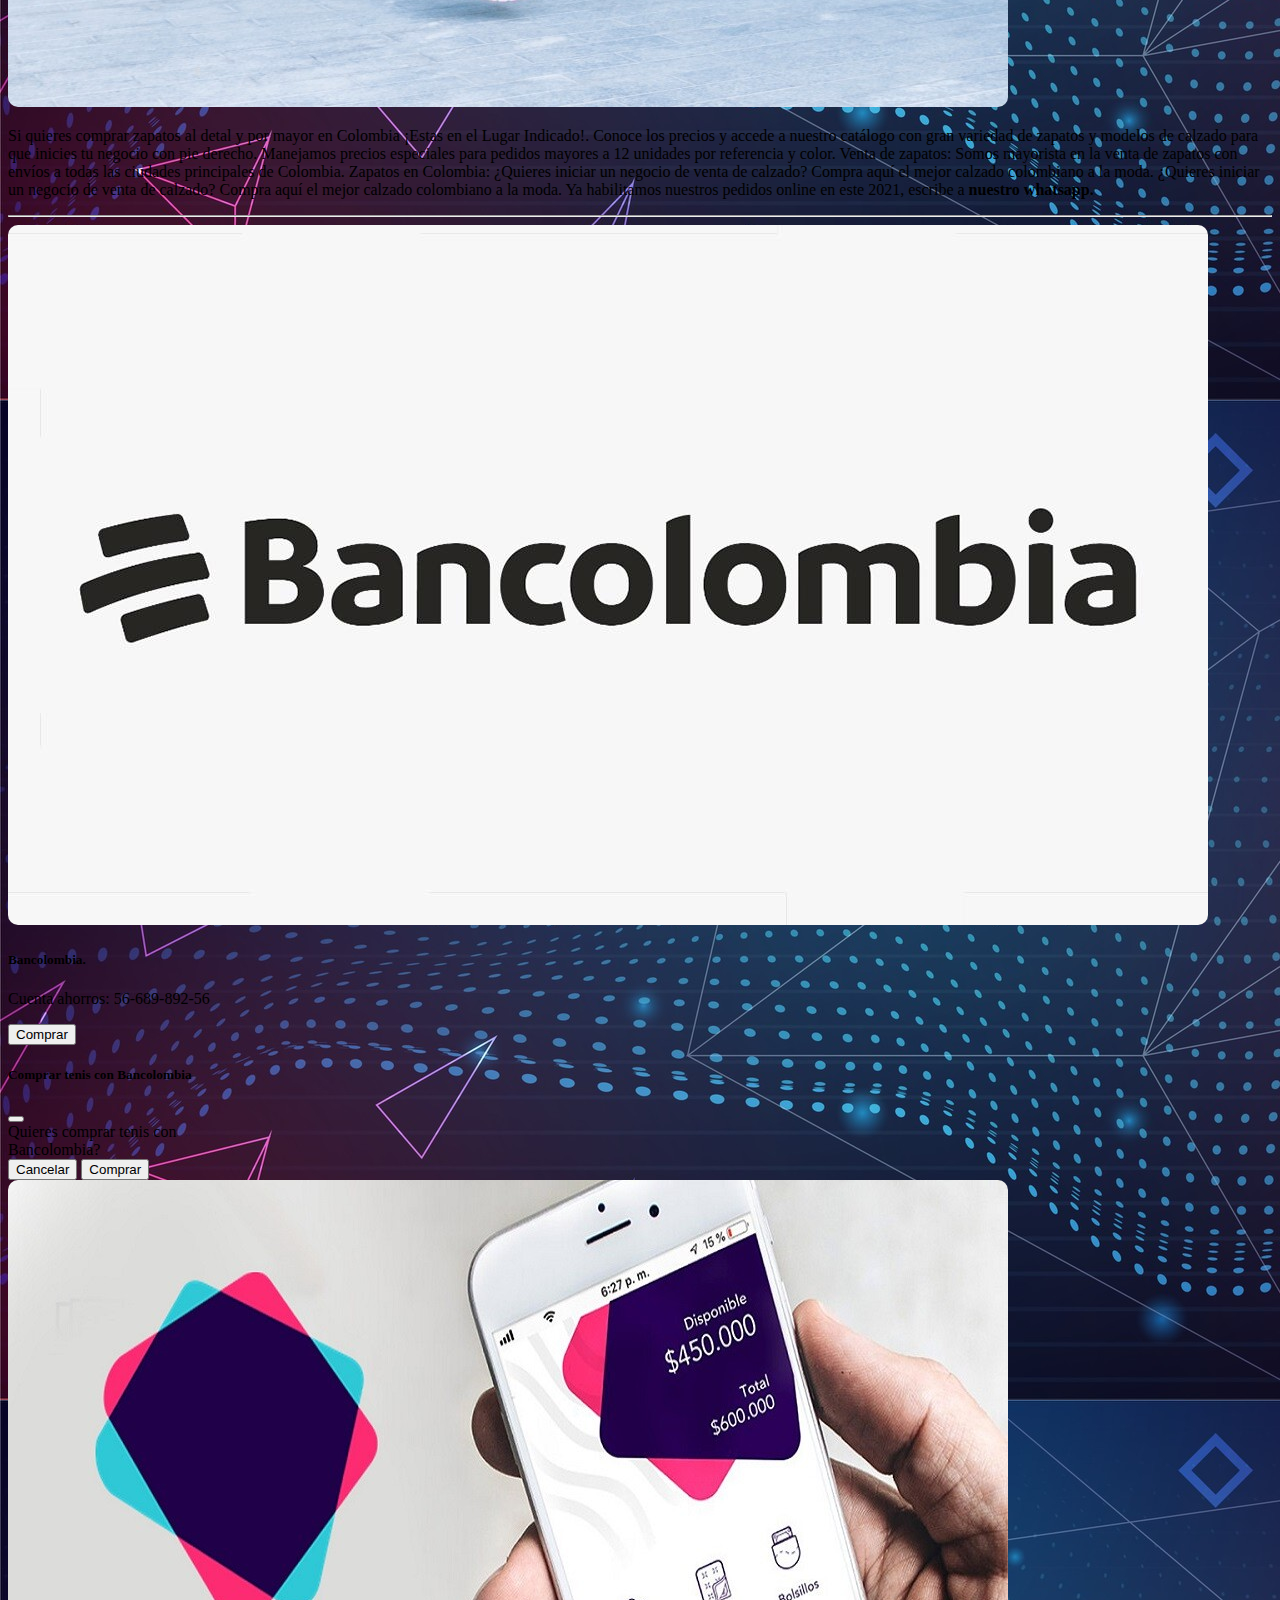
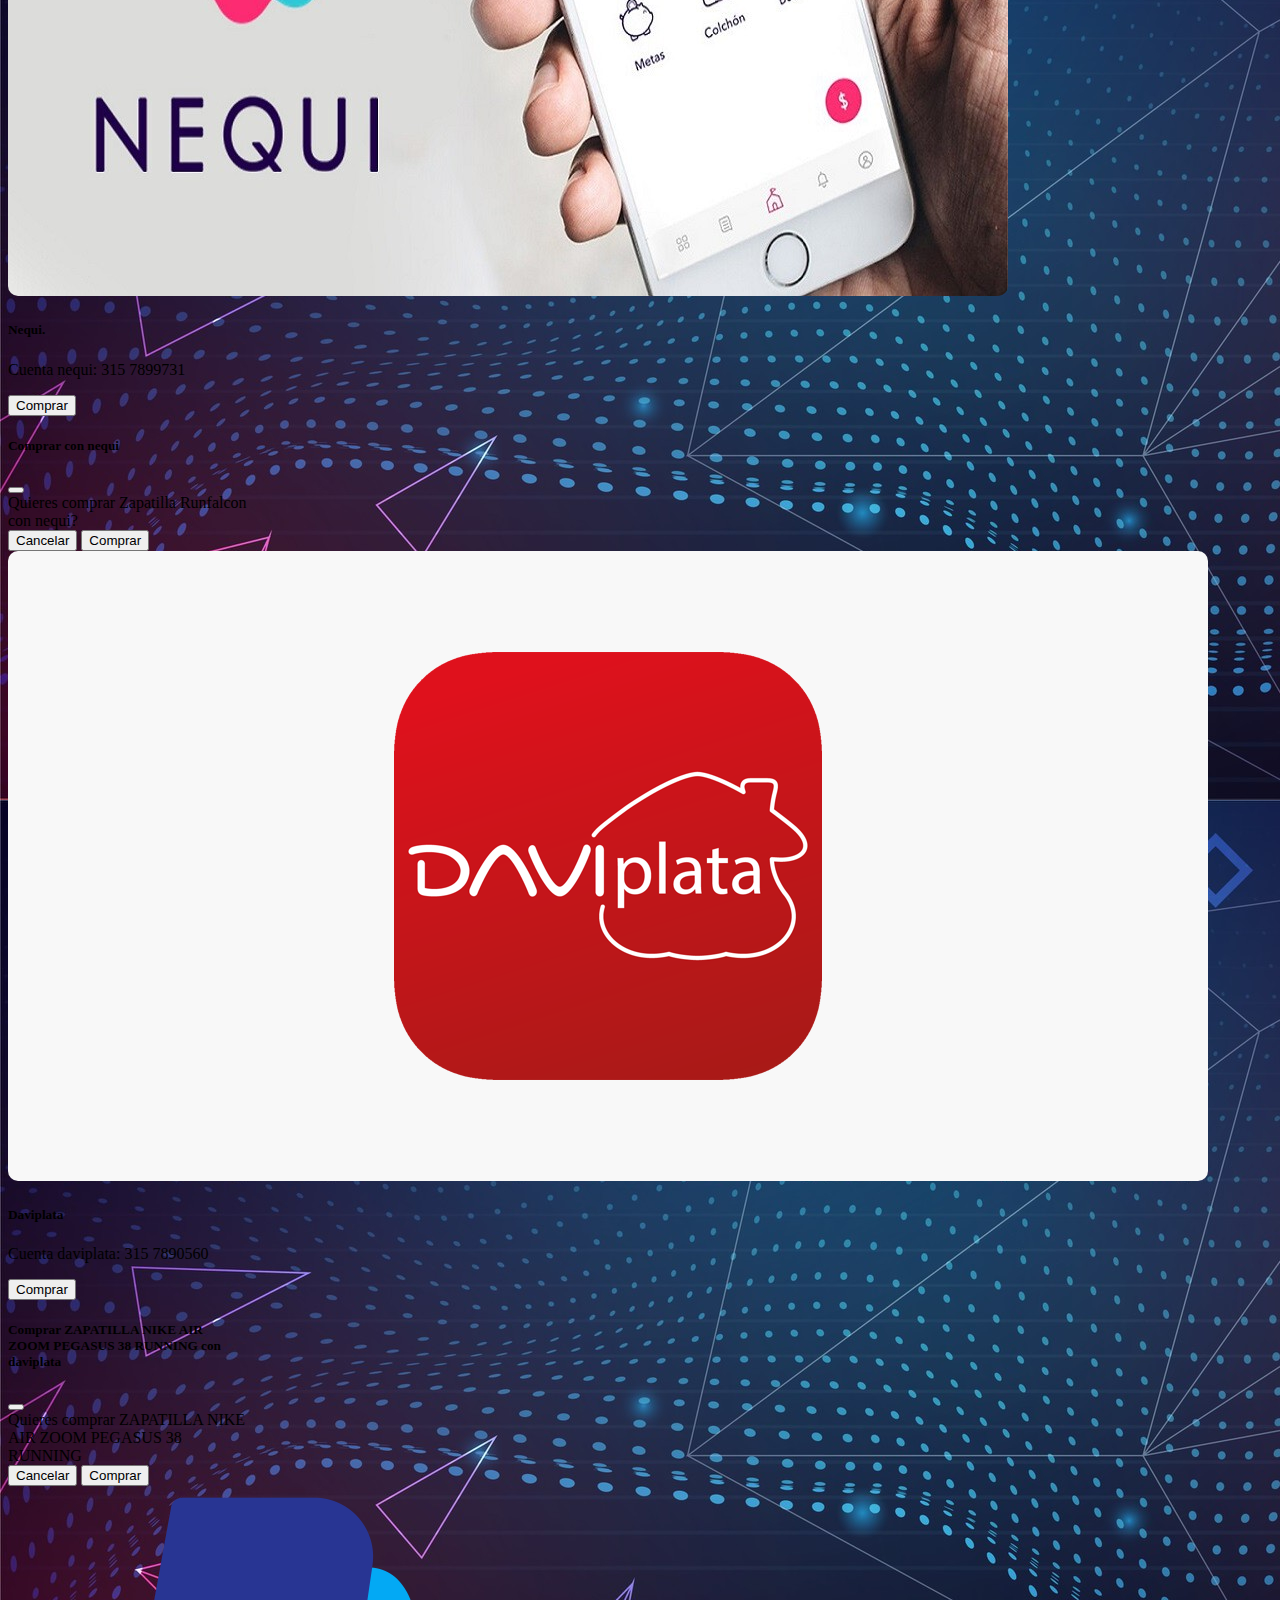
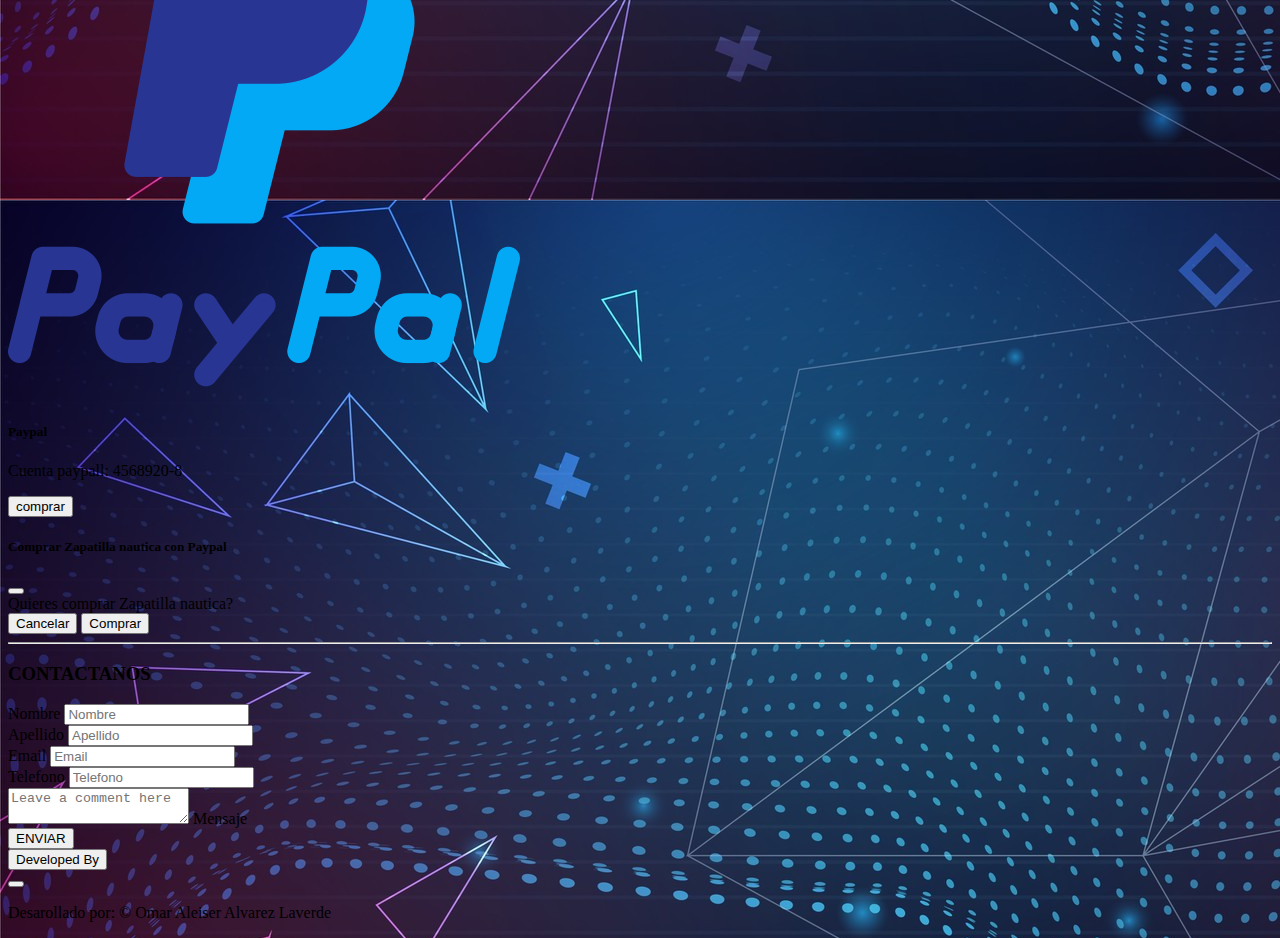
<file: Como_comprar.html>
<!DOCTYPE html>
<html lang="en">

<head>
  <meta charset="utf-8" />
  <meta name="viewport" content="width=device-width, initial-scale=1" />
  <title>Como comprar</title>
  <link rel="stylesheet" href="./style.css" />
  <link href="https://cdn.jsdelivr.net/npm/bootstrap@5.2.1/dist/css/bootstrap.min.css" rel="stylesheet"
    integrity="sha384-iYQeCzEYFbKjA/T2uDLTpkwGzCiq6soy8tYaI1GyVh/UjpbCx/TYkiZhlZB6+fzT" crossorigin="anonymous" />
  <link rel="stylesheet" href="https://cdn.jsdelivr.net/npm/bootstrap-icons@1.9.1/font/bootstrap-icons.css" />
  <!-- JavaScript Bundle with Popper -->
</head>

<body>
  <div class="container-fluid border border-dark">
    <div class="row">
      <!-- Cabecera de la pagina -->
      <header class="container-fluid p-4 bg-info">
        <div class="row d-flex justify-content-around align-items-center">
          <div class="col-xxl-2 col-xl-2 col-lg-2 col-md-12 col-sm-12 col-xs-12 text-center">
            <img src="./image/logo.jpg" alt="" style="height: 150px; width: 150px" />
          </div>
          <div class="efecto col-xxl-7 col-xl-7 col-lg-7 col-md-12 col-sm-12 col-xs-12 h1 text-white text-center">
            <h1><span>Como comprar calzado en, CalzaSuper.</span></h1>
          </div>
          <div class="col-xxl-3 col-xl-3 col-lg-3 col-md-12 col-sm-12 col-xs-12 fs-4 text-white text-center">
            <i class="bi bi-telephone"> 314 5605690</i>
          </div>
        </div>
      </header>
      <!-- Crear el menu -->
      <nav class="navbar navbar-expand-lg bg-light position-relative">
        <div class="container-fluid">
          <a class="navbar-brand" href="#"
            ><i class="bi bi-house-fill"></i
          ></a>
          <button
            class="navbar-toggler"
            type="button"
            data-bs-toggle="collapse"
            data-bs-target="#navbarSupportedContent"
            aria-controls="navbarSupportedContent"
            aria-expanded="false"
            aria-label="Toggle navigation"
          >
            <span class="navbar-toggler-icon"></span>
          </button>
          <div class="collapse navbar-collapse" id="navbarSupportedContent">
            <ul class="navbar-nav me-auto mb-2 mb-lg-0">
              <li class="nav-item">
                <a class="nav-link active" aria-current="page" href="#"
                  >Home</a
                >
              </li>
              <li class="nav-item">
                <a class="nav-link" href="#somos">¿Quiénes somos?</a>
              </li>

              <li class="nav-item dropdown">
                <a
                  class="nav-link dropdown-toggle"
                  href="#"
                  role="button"
                  data-bs-toggle="dropdown"
                  aria-expanded="false"
                >
                  Servicios
                </a>

                <div class="dropdown-menu" aria-labelledby="navbarDropdown">
                  <a class="dropdown-item" href="./Como_comprar.html"
                    >¿Como comprar?</a
                  >
                  <a class="dropdown-item" href="./Donde_nos_encuentra.html">Donde nos encuentra</a>
                  <div class="dropdown-divider"></div>
                  <a class="dropdown-item" href="./Catalogo.html">Catalogo</a>
                </div>
              </li>
              <li class="nav-item">
                <a class="nav-link" href="#contacto">Contacto</a>
              </li>
              <li class="nav-item">
                <a class="nav-link" href="./ingreso.html">Ingresar</a>
              </li>
            </ul>
            <form class="d-flex" role="search">
              <input
                class="form-control me-2"
                type="search"
                placeholder="Search"
                aria-label="Search"
              />
              <button class="btn btn-outline-success" type="submit">
                Search
              </button>
            </form>
          </div>
        </div>
      </nav>
      <!-- Carrusel presentacion de imagenes -->
      <!-- <div class="container my-5 d-flex justify-content-center w-50" style="overflow:hidden ;">
        <div id="carouselExampleControls" class="carousel slide" data-bs-ride="carousel">
          <div class="carousel-inner w-100">
            <div class="carousel-item">
              <img src="./image/03 pareja.jpg" class="d-block w-100" alt="..." />
            </div>
            <div class="carousel-item">
              <img src="./image/04 grupo.jpg" class="d-block w-100" alt="..." />
            </div>
            <div class="carousel-item">
              <img src="./image/05 elegante H.jpg" class="d-block w-100" alt="..." />
            </div>
            <div class="carousel-item active">
              <img src="./image/06 Dama modelo.jpg" class="d-block w-100" alt="..." />
            </div>
          </div>
          <button class="carousel-control-prev" type="button" data-bs-target="#carouselExampleControls"
            data-bs-slide="prev">
            <span class="carousel-control-prev-icon" aria-hidden="true"></span>
            <span class="visually-hidden">Previous</span>
          </button>
          <button class="carousel-control-next" type="button" data-bs-target="#carouselExampleControls"
            data-bs-slide="next">
            <span class="carousel-control-next-icon" aria-hidden="true"></span>
            <span class="visually-hidden">Next</span>
          </button>
        </div>
      </div>
    </div>
  </div> -->
      <!-- Cuerpo de paginga -->

      <main class="container">
        <div class="row">
          <div class="mt-5 col-xxl-3 col-xl-3 col-lg-3 col-md-3 col-sm-3 col-xs-3">
            <div class="">
              <div class="accordion open" id="accordionExample">
                <div class="accordion-item">
                  <h2 class="accordion-header" id="headingOne">
                    <button class="accordion-button collapsed bg-info text-white" type="button"
                      data-bs-toggle="collapse" data-bs-target="#collapseOne" aria-expanded="false"
                      aria-controls="collapseOne">
                      MISION
                    </button>
                  </h2>
                  <div id="collapseOne" class="accordion-collapse collapse" aria-labelledby="headingOne"
                    data-bs-parent="#accordionExample" style="">
                    <div class="accordion-body">
                      Nuestra misión empresarial es construir una relación de
                      confianza con los clientes que requieran elegancia y
                      variedad en calzado formal e informal, marroquineria,
                      indumentaria y accesoridivos, para damas, hombres y niños de
                      todas las edades, ofreciendo productos de calidad, a precios
                      justos, con las mejores condiciones de pago y excelente
                      servicio de atención por parte de sus dueños y empleados
                      capacitados. todo ello nos permite seguir creciendo en el
                      tiempo de manera sostenida y reafirmar la permanencia de
                      nuestra empresa familiar centenaria en el mercado
                      paranaense, generando un adecuado retorno de la inversión
                    </div>
                  </div>
                </div>
                <div class="accordion-item">
                  <h2 class="accordion-header" id="headingTwo">
                    <button class="accordion-button collapsed bg-info text-white" type="button"
                      data-bs-toggle="collapse" data-bs-target="#collapseTwo" aria-expanded="false"
                      aria-controls="collapseTwo">
                      VISIÓN
                    </button>
                  </h2>
                  <div id="collapseTwo" class="accordion-collapse collapse" aria-labelledby="headingTwo"
                    data-bs-parent="#accordionExample" style="">
                    <div class="accordion-body">
                      Será en el futuro una empresa familiar
                      consolidada, con personal profesionalizado y un proceso
                      organizativo fortalecido y afianzado en todas las áreas, que
                      comercializará en Paraná y en nuevos mercados a través de
                      las actuales y nuevas sucursales ubicadas estratégicamente,
                      cumpliendo con la plena satisfacción del cliente y una
                      política de responsabilidad, respeto y cumplimiento hacia
                      los proveedores y empleados.
                    </div>
                  </div>
                </div>
                <div class="accordion-item">
                  <h2 class="accordion-header" id="headingThree">
                    <button class="accordion-button text-white bg-info" type="button" data-bs-toggle="collapse"
                      data-bs-target="#collapseThree" aria-expanded="true" aria-controls="collapseThree">
                      VALORES
                    </button>
                  </h2>
                  <div id="collapseThree" class="accordion-collapse collapse show" aria-labelledby="headingThree"
                    data-bs-parent="#accordionExample" style="">
                    <div class="accordion-body">
                      <ul>
                        <li>Innovación</li>
                        <li>Responsabilidad Social.</li>
                        <li>Confianza</li>
                        <li>Respeto</li>
                        <li>Crecimiento Sostenido.</li>
                      </ul>
                    </div>
                  </div>
                </div>
              </div>
            </div>
            <div class="mt-5 text-center">
              <button type="button" class="btn btn-primary" data-bs-toggle="modal" data-bs-target="#exampleModal">
                Comprar
              </button>

              <!-- Modal -->
              <div class="modal fade" id="exampleModal" tabindex="-1" aria-labelledby="exampleModalLabel"
                aria-hidden="true">
                <div class="modal-dialog">
                  <div class="modal-content">
                    <div class="modal-header">
                      <h5 class="modal-title" id="exampleModalLabel">
                        HAZ TU COMPRA
                      </h5>
                      <button type="button" class="btn-close" data-bs-dismiss="modal" aria-label="Close"></button>
                    </div>
                    <div class="modal-body">
                      <p>
                        Solo se puede realizar comprar a Nequi,Daviplata,Cuenta
                        corriente o de ahorros <br />
                        Ahorro Bancolombia 117-83826-48
                      </p>
                    </div>
                    <div class="modal-footer">
                      <button type="button" class="btn btn-secondary" data-bs-dismiss="modal">
                        Cancelar
                      </button>
                      <button type="button" class="btn btn-primary">
                        <a class="text-light" href="https://www.pse.com.co/persona">Clic para comprar</a>
                      </button>
                    </div>
                  </div>
                </div>
              </div>
            </div>
          </div>
          <div class="col-xxl-9 col-xl-9 col-lg-9 col-md-9 col-sm-9 col-xs-9">
            <div class="row">
              <div class="col-12">
                <h2 class="mb-3 text-center text-white" id="somos">
                  ¿Como comprar?
                </h2>
              </div>
              <div class="col-xxl-4 col-xl-4 col-lg-4 col-md-12 col-sm-12 col-xs-12">
                <img class="img-fluid" src="./image/02  hombre deportivo.jpg" alt="" />
              </div>
              <div class="col-xxl-7 col-xl-7 col-lg-7 col-md-12 col-sm-12 col-xs-12 text-wrap fs-5 text-white">
                <p>
                  Si quieres comprar zapatos al detal y por mayor en Colombia ¡Estas en el Lugar Indicado!.
                  Conoce los precios y accede a nuestro catálogo con gran variedad de zapatos y modelos de calzado para
                  que inicies tu negocio con pie derecho. Manejamos precios especiales para pedidos mayores a 12
                  unidades por referencia y color.
                  Venta de zapatos: Somos mayorista en la venta de zapatos con envíos a todas las ciudades principales
                  de Colombia. Zapatos en Colombia: ¿Quieres iniciar un negocio de venta de calzado? Compra aquí el
                  mejor calzado colombiano a la moda.
                  ¿Quieres iniciar un negocio de venta de calzado? Compra aquí el mejor calzado colombiano a la moda.
                  Ya habilitamos nuestros pedidos online en este 2021, escribe a <strong>nuestro whatsapp.</strong>
                </p>
              </div>
            </div>
          </div>
        </div>
      </main>

      <!-- Creacion de las Tarjetas -->
      <!-- Primera tarjeta -->
      <div class="container">
        <hr class="hr" />
      </div>
      <div class="row d-flex justify-content-center fondo py-3">
        <div class="mx-2 card col-xxl-3 col-xl-3 col-lg-3 col-md-3 col-sm-3 col-xs-3" style="width: 15rem">
          <img src="./image/01 Bancolombia.jpg" class="card-img-top mt-2" alt="..." />
          <div class="card-body">
            <h5 class="card-title text-center">Bancolombia.</h5>
            <p class="card-text text-center">
              Cuenta ahorros: 56-689-892-56
            </p>
          </div>
          <div class="card-foot text-center mb-3">
            <!-- Button trigger modal -->
            <button type="button" class="btn btn-primary" data-bs-toggle="modal" data-bs-target="#bancolombia">
              Comprar
            </button>

            <!-- Modal comprar tenis-->
            <div class="modal fade" id="bancolombia" tabindex="-1" aria-labelledby="adoptar" aria-hidden="true">
              <div class="modal-dialog">
                <div class="modal-content">
                  <div class="modal-header">
                    <h5 class="modal-title" id="adoptar">Comprar tenis con Bancolombia</h5>
                    <button type="button" class="btn-close" data-bs-dismiss="modal" aria-label="Close"></button>
                  </div>
                  <div class="modal-body">Quieres comprar tenis con Bancolombia?</div>
                  <div class="modal-footer">
                    <button type="button" class="btn btn-secondary" data-bs-dismiss="modal">
                      Cancelar
                    </button>
                    <button type="button" class="btn btn-primary">Comprar</button>
                  </div>
                </div>
              </div>
            </div>
            <!-- fin del modal comprar-->
          </div>
        </div>

        <!-- Tarjeta dos -->
        <div class="mx-2 card col-xxl-3 col-xl-3 col-lg-3 col-md-3 col-sm-3 col-xs-3" style="width: 15rem">
          <img src="./image/02 nequi.jpeg" class="card-img-top mt-2" alt="..." />
          <div class="card-body">
            <h5 class="card-title text-center">Nequi.</h5>
            <p class="card-text text-center">
              Cuenta nequi: 315 7899731
            </p>
          </div>
          <div class="card-foot text-center mb-3">
            <!-- Button trigger modal -->
            <button type="button" class="btn btn-primary" data-bs-toggle="modal" data-bs-target="#nequi">
              Comprar
            </button>

            <!-- Modal comprar zapatilla-->
            <div class="modal fade" id="nequi" tabindex="-1" aria-labelledby="adoptar" aria-hidden="true">
              <div class="modal-dialog">
                <div class="modal-content">
                  <div class="modal-header">
                    <h5 class="modal-title" id="adoptar">Comprar con nequi</h5>
                    <button type="button" class="btn-close" data-bs-dismiss="modal" aria-label="Close"></button>
                  </div>
                  <div class="modal-body">Quieres comprar Zapatilla Runfalcon con nequi?</div>
                  <div class="modal-footer">
                    <button type="button" class="btn btn-secondary" data-bs-dismiss="modal">
                      Cancelar
                    </button>
                    <button type="button" class="btn btn-primary">Comprar</button>
                  </div>
                </div>
              </div>
            </div>
            <!-- fin del modal comprar-->
          </div>
        </div>

        <!-- Tercera tarjeta -->
        <div class="mx-2 card col-xxl-3 col-xl-3 col-lg-3 col-md-3 col-sm-3 col-xs-3" style="width: 15rem">
          <img src="./image/03 daviplata.png" class="card-img-top mt-2" alt="..." />
          <div class="card-body">
            <h5 class="card-title text-center">Daviplata</h5>
            <p class="card-text text-center">
              Cuenta daviplata: 315 7890560

            </p>
          </div>
          <div class="card-foot text-center mb-3">
            <!-- Button trigger modal -->
            <button type="button" class="btn btn-primary" data-bs-toggle="modal" data-bs-target="#daviplata">
              Comprar
            </button>

            <!-- Modal comprar ZAPATILLA NIKE AIR ZOOM PEGASUS 38 RUNNING-->
            <div class="modal fade" id="daviplata" tabindex="-1" aria-labelledby="adoptar" aria-hidden="true">
              <div class="modal-dialog">
                <div class="modal-content">
                  <div class="modal-header">
                    <h5 class="modal-title" id="adoptar">Comprar ZAPATILLA NIKE AIR ZOOM PEGASUS 38 RUNNING con daviplata</h5>
                    <button type="button" class="btn-close" data-bs-dismiss="modal" aria-label="Close"></button>
                  </div>
                  <div class="modal-body">Quieres comprar ZAPATILLA NIKE AIR ZOOM PEGASUS 38 RUNNING</div>
                  <div class="modal-footer">
                    <button type="button" class="btn btn-secondary" data-bs-dismiss="modal">
                      Cancelar
                    </button>
                    <button type="button" class="btn btn-primary">Comprar</button>
                  </div>
                </div>
              </div>
            </div>
            <!-- fin del modal ZAPATILLA NIKE AIR ZOOM PEGASUS 38 RUNNING-->
          </div>
        </div>

        <div class="mx-2 card col-xxl-3 col-xl-3 col-lg-3 col-md-3 col-sm-3 col-xs-3" style="width: 15rem">
          <img src="./image/04 paypal.png" class="card-img-top mt-2" alt="..." />
          <div class="card-body">
            <h5 class="card-title text-center">Paypal</h5>
            <p class="card-text">
Cuenta paypall: 4568920-8
            </p>
          </div>
          <div class="card-foot text-center mb-3">
            <!-- Button trigger modal -->
            <button type="button" class="btn btn-primary" data-bs-toggle="modal" data-bs-target="#Paypal">
              comprar
            </button>

            <!-- Modal comprar nautica -->
            <div class="modal fade" id="Paypal" tabindex="-1" aria-labelledby="adoptar" aria-hidden="true">
              <div class="modal-dialog">
                <div class="modal-content">
                  <div class="modal-header">
                    <h5 class="modal-title" id="adoptar">Comprar Zapatilla nautica con Paypal</h5>
                    <button type="button" class="btn-close" data-bs-dismiss="modal" aria-label="Close"></button>
                  </div>
                  <div class="modal-body">Quieres comprar Zapatilla nautica?</div>
                  <div class="modal-footer">
                    <button type="button" class="btn btn-secondary" data-bs-dismiss="modal">
                      Cancelar
                    </button>
                    <button type="button" class="btn btn-primary">Comprar</button>
                  </div>
                </div>
              </div>
            </div>
            <!-- fin del modal adoptar-->
          </div>
        </div>
      </div>
      <!-- Contactenos -->
      <div id="contacto" class="contacto">
        <hr class="hr">
      </div>
      <div class="container fondo">
        <!-- Formulario para contacto -->
        <form>
          <div class="row text-center">
            <div class="col-xxl-12 col-xl-12 col-lg-12 col-md-12 col-sm-12 col-xs-12">
              <h3 class="text-white fw-bolder fs-1">CONTACTANOS</h3>
            </div>
            <div class="col-12">
              <div class="row d-flex justify-content-center">
                <div class="col-xxl-5 col-xl-5 col-lg-5 col-md-5 col-sm-12 col-xs-12">
                  <div class="input-group mb-3">
                    <span class="input-group-text" id="basic-addon1">Nombre</span>
                    <input type="text" class="form-control" placeholder="Nombre" aria-label="Username"
                      aria-describedby="basic-addon1">
                  </div>
                </div>
                <div class="col-xxl-5 col-xl-5 col-lg-5 col-md-5 col-sm-12 col-xs-12">
                  <div class="input-group mb-3">
                    <span class="input-group-text" id="basic-addon1">Apellido</span>
                    <input type="text" class="form-control" placeholder="Apellido" aria-label="Username"
                      aria-describedby="basic-addon1">
                  </div>
                </div>
                <div class="col-xxl-7 col-xl-7 col-lg-7 col-md-7 col-sm-12 col-xs-12">
                  <div class="input-group mb-3">
                    <span class="input-group-text" id="basic-addon1">Email</span>
                    <input type="email" class="form-control" placeholder="Email" aria-label="Username"
                      aria-describedby="basic-addon1">
                  </div>
                </div>
                <div class="col-xxl-3 col-xl-3 col-lg-3 col-md-3 col-sm-12 col-xs-12">
                  <div class="input-group mb-3">
                    <span class="input-group-text" id="basic-addon1">Telefono</span>
                    <input type="phone" class="form-control" placeholder="Telefono" aria-label="Username"
                      aria-describedby="basic-addon1">
                  </div>
                </div>

                <div class="mb-3 form-floating col-xxl-10 col-xl-10 col-lg-10 col-md-10 col-sm-12 col-xs-12">
                  <textarea class="form-control" placeholder="Leave a comment here" id="floatingTextarea"></textarea>
                  <label for="floatingTextarea">Mensaje</label>
                </div>

                <div class="mb-3">
                  <button type="submit" class="btn btn-primary">ENVIAR</button>
                </div>

              </div>
            </div>

          </div>
        </form>
      </div>
      <!-- Pie de pagina para informar quien desarrollo la pagina -->
      <footer>
        <div class="text-center my-5">
          <button class="btn btn-light" type="button" data-bs-toggle="offcanvas" data-bs-target="#offcanvasBottom"
            aria-controls="offcanvasBottom">Developed By</button>

          <div class="offcanvas offcanvas-bottom" tabindex="-1" id="offcanvasBottom"
            aria-labelledby="offcanvasBottomLabel">
            <div class="offcanvas-header">
              <button type="button" class="btn-close" data-bs-dismiss="offcanvas" aria-label="Close"></button>
            </div>
            <div class="offcanvas-body small ">
              <p class="fs-3">Desarollado por: © Omar Aleiser Alvarez Laverde </p>
            </div>
          </div>
        </div>
      </footer>

      <!-- JavaScript Bundle with Popper -->

      <script src="https://cdn.jsdelivr.net/npm/bootstrap@5.2.1/dist/js/bootstrap.bundle.min.js"
        integrity="sha384-u1OknCvxWvY5kfmNBILK2hRnQC3Pr17a+RTT6rIHI7NnikvbZlHgTPOOmMi466C8"
        crossorigin="anonymous"></script>
</body>

</html>
</file>
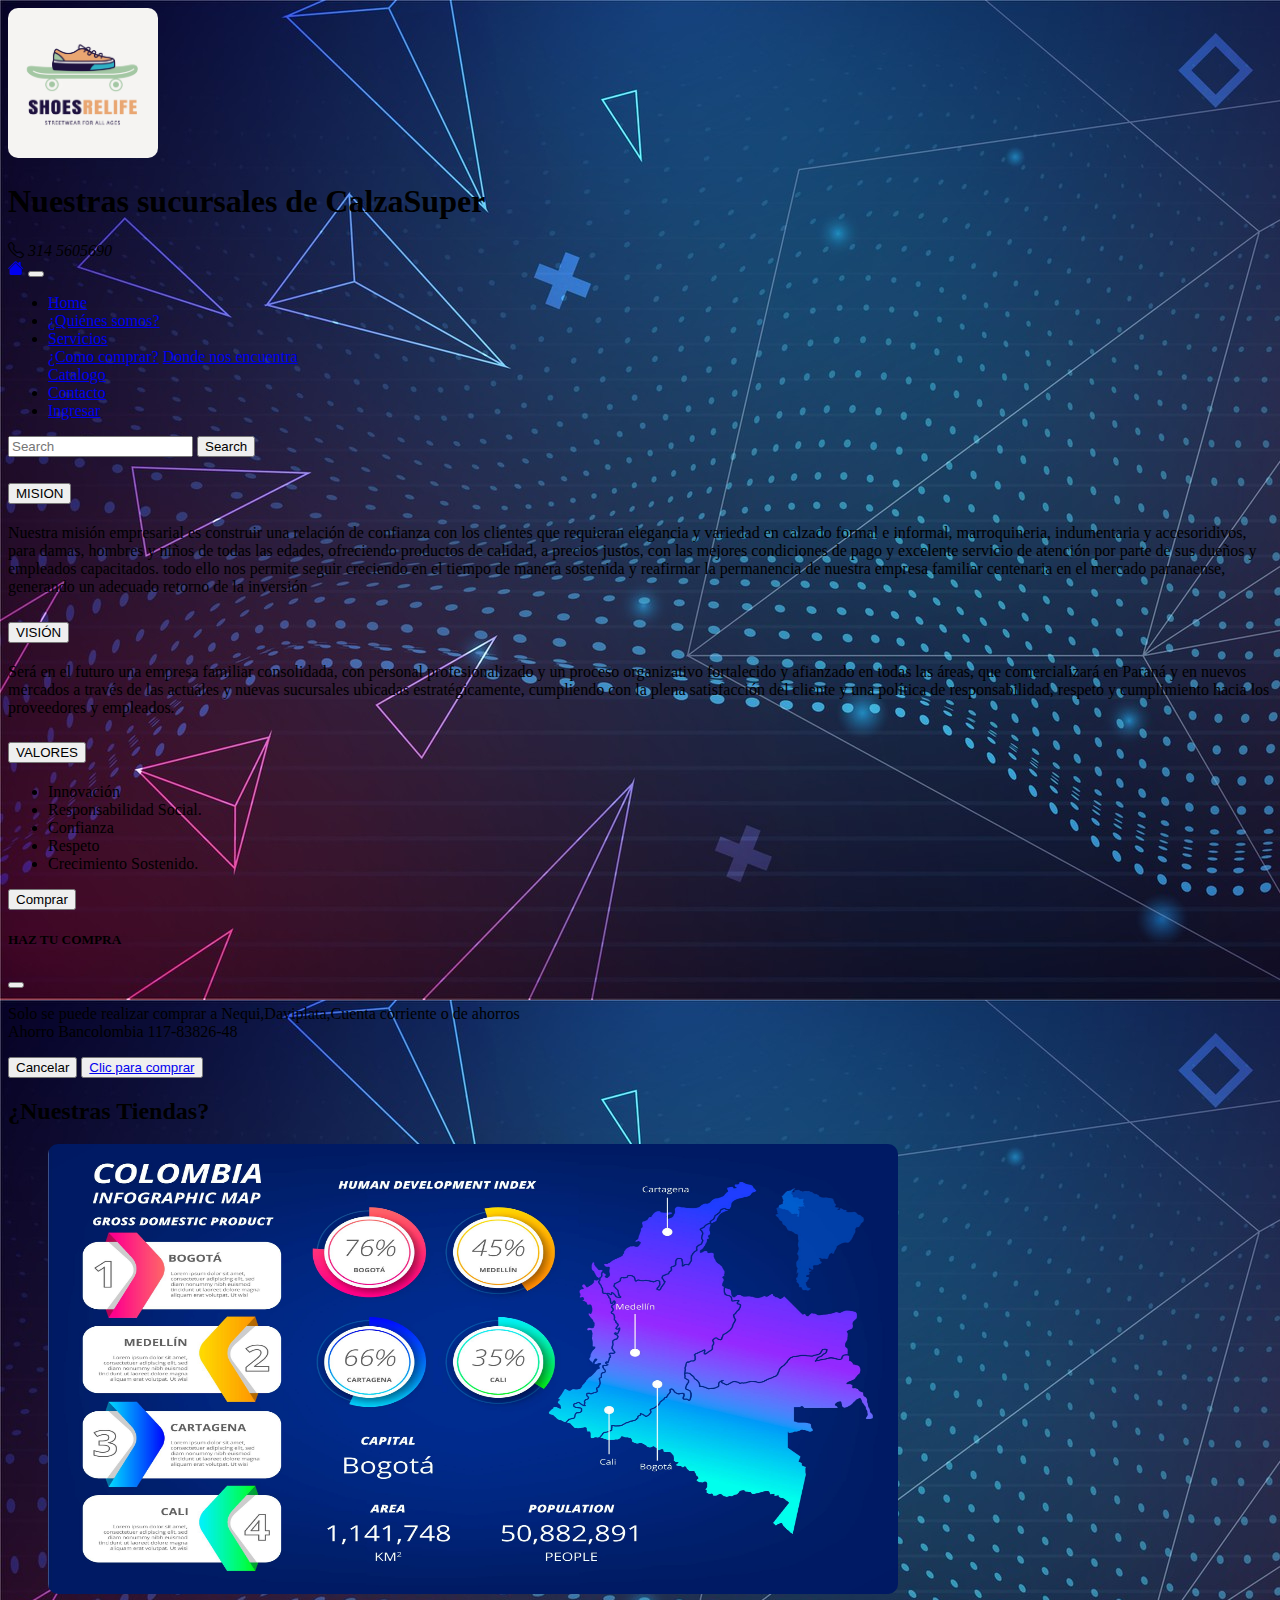
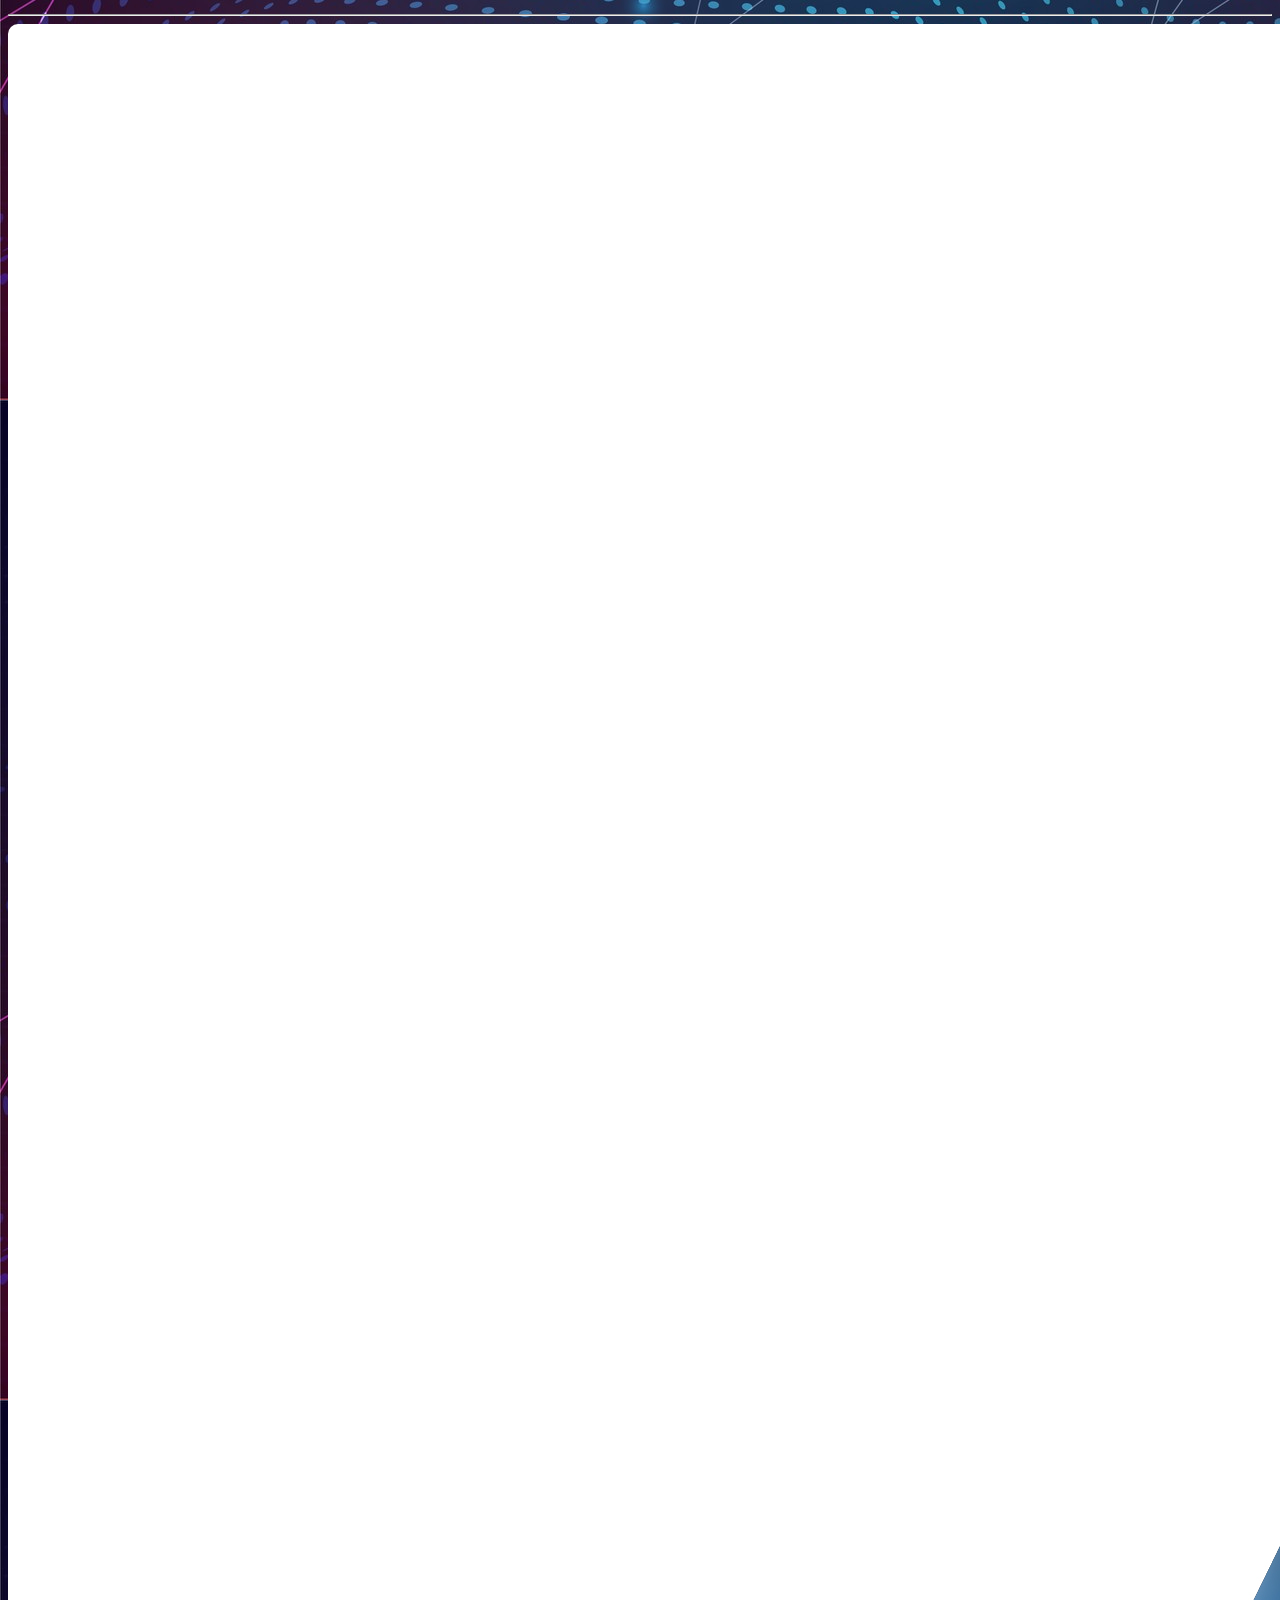
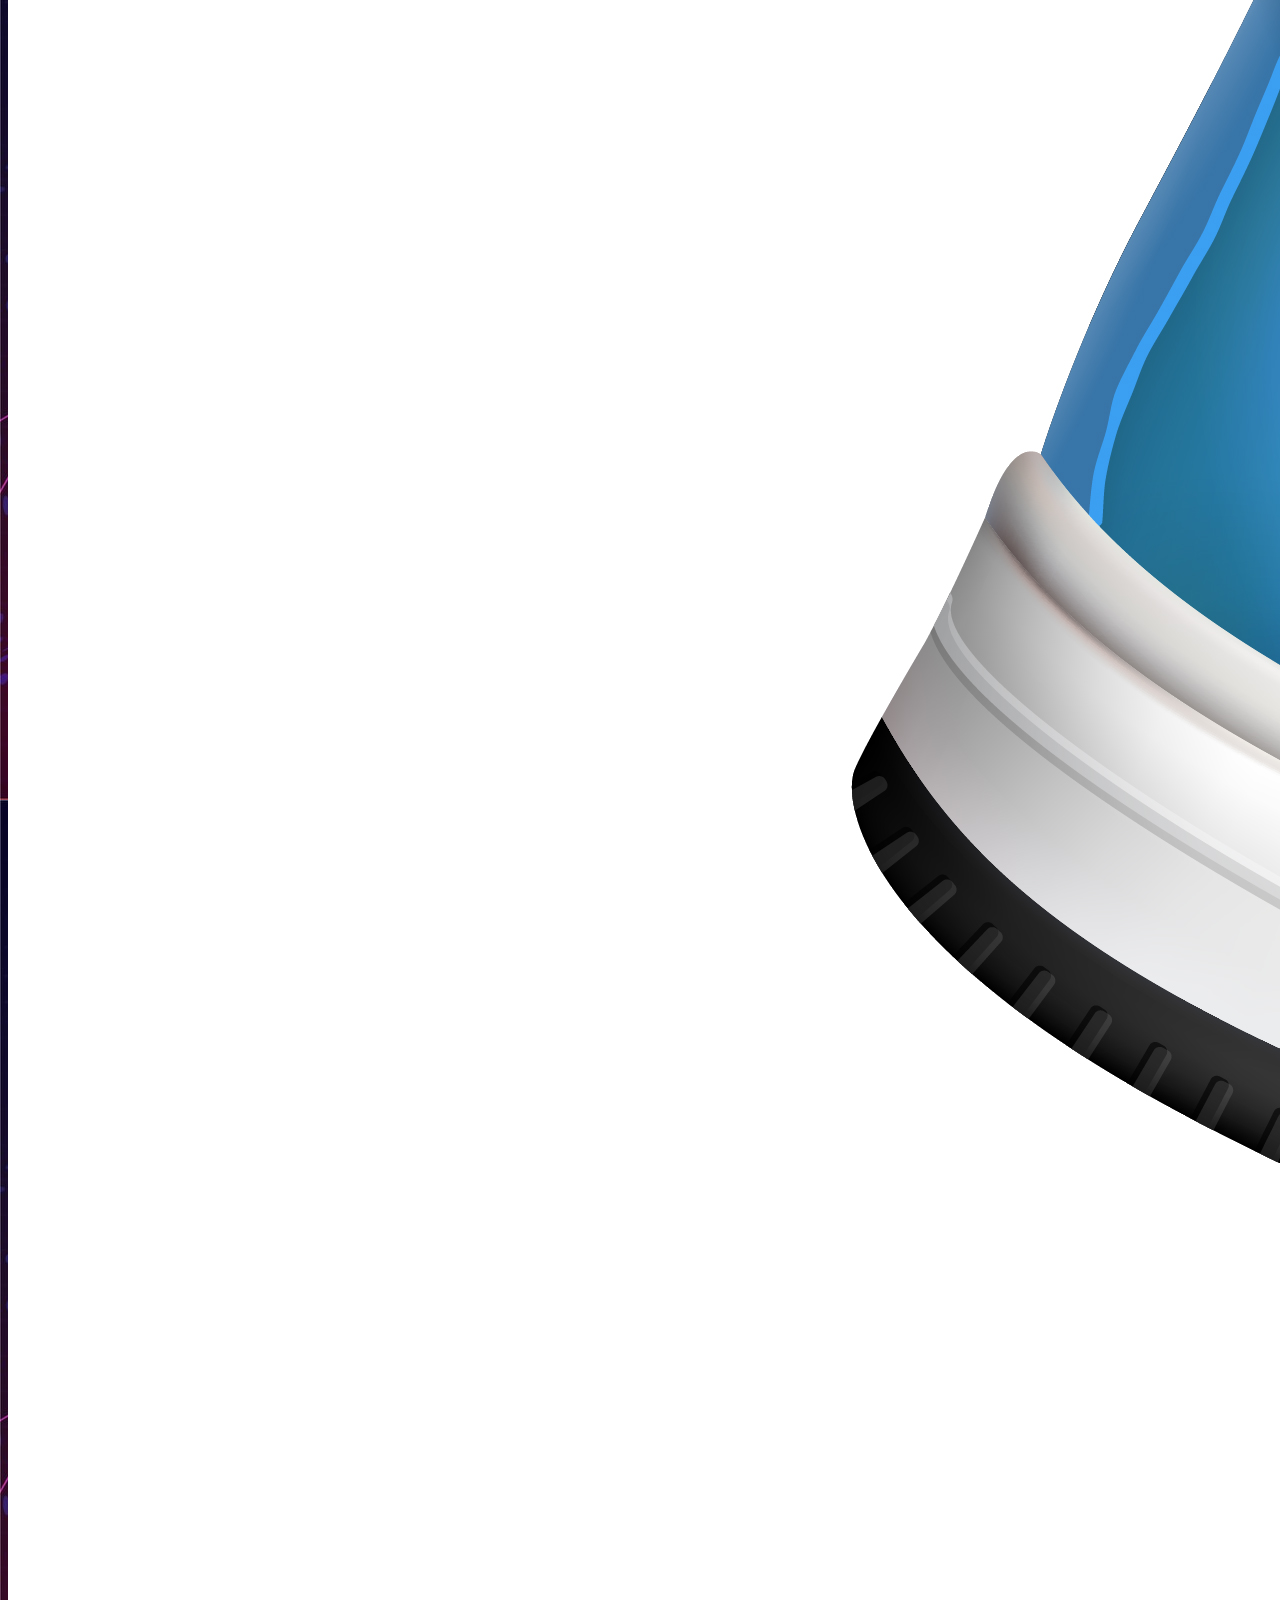
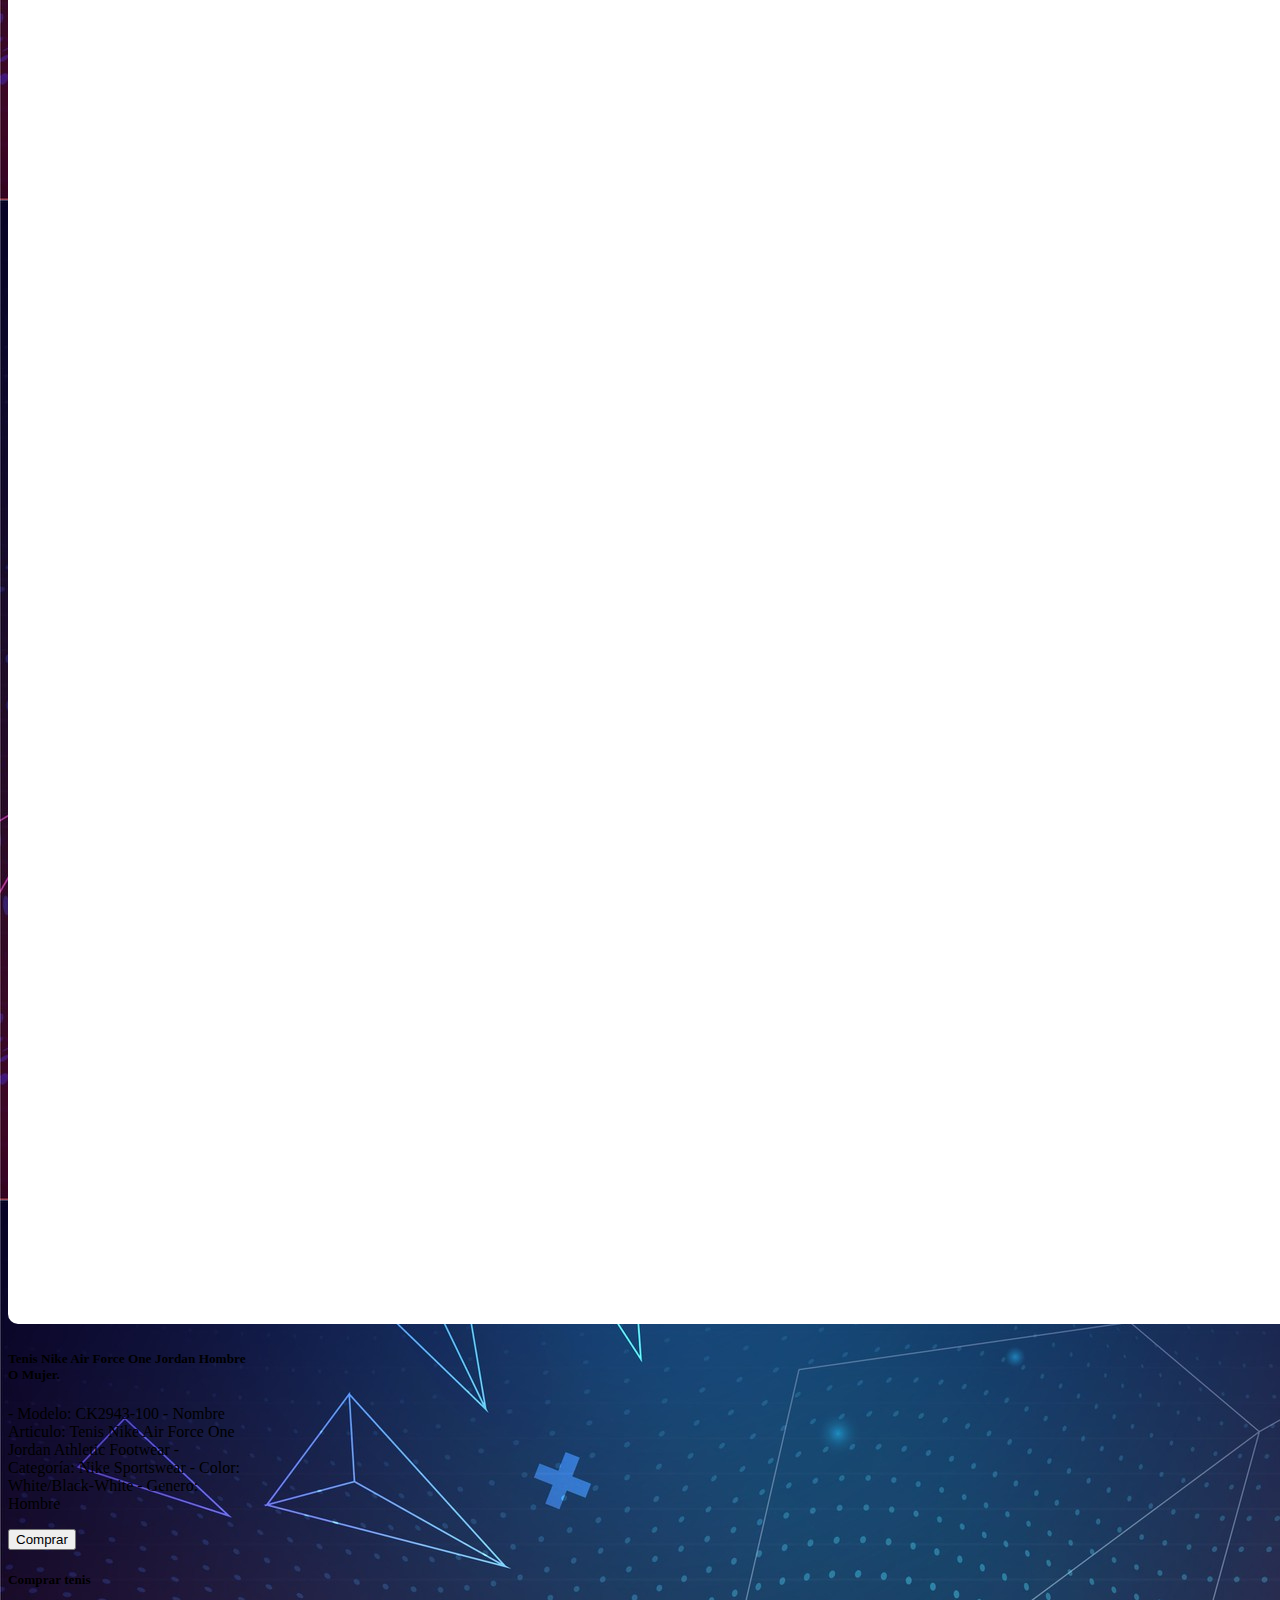
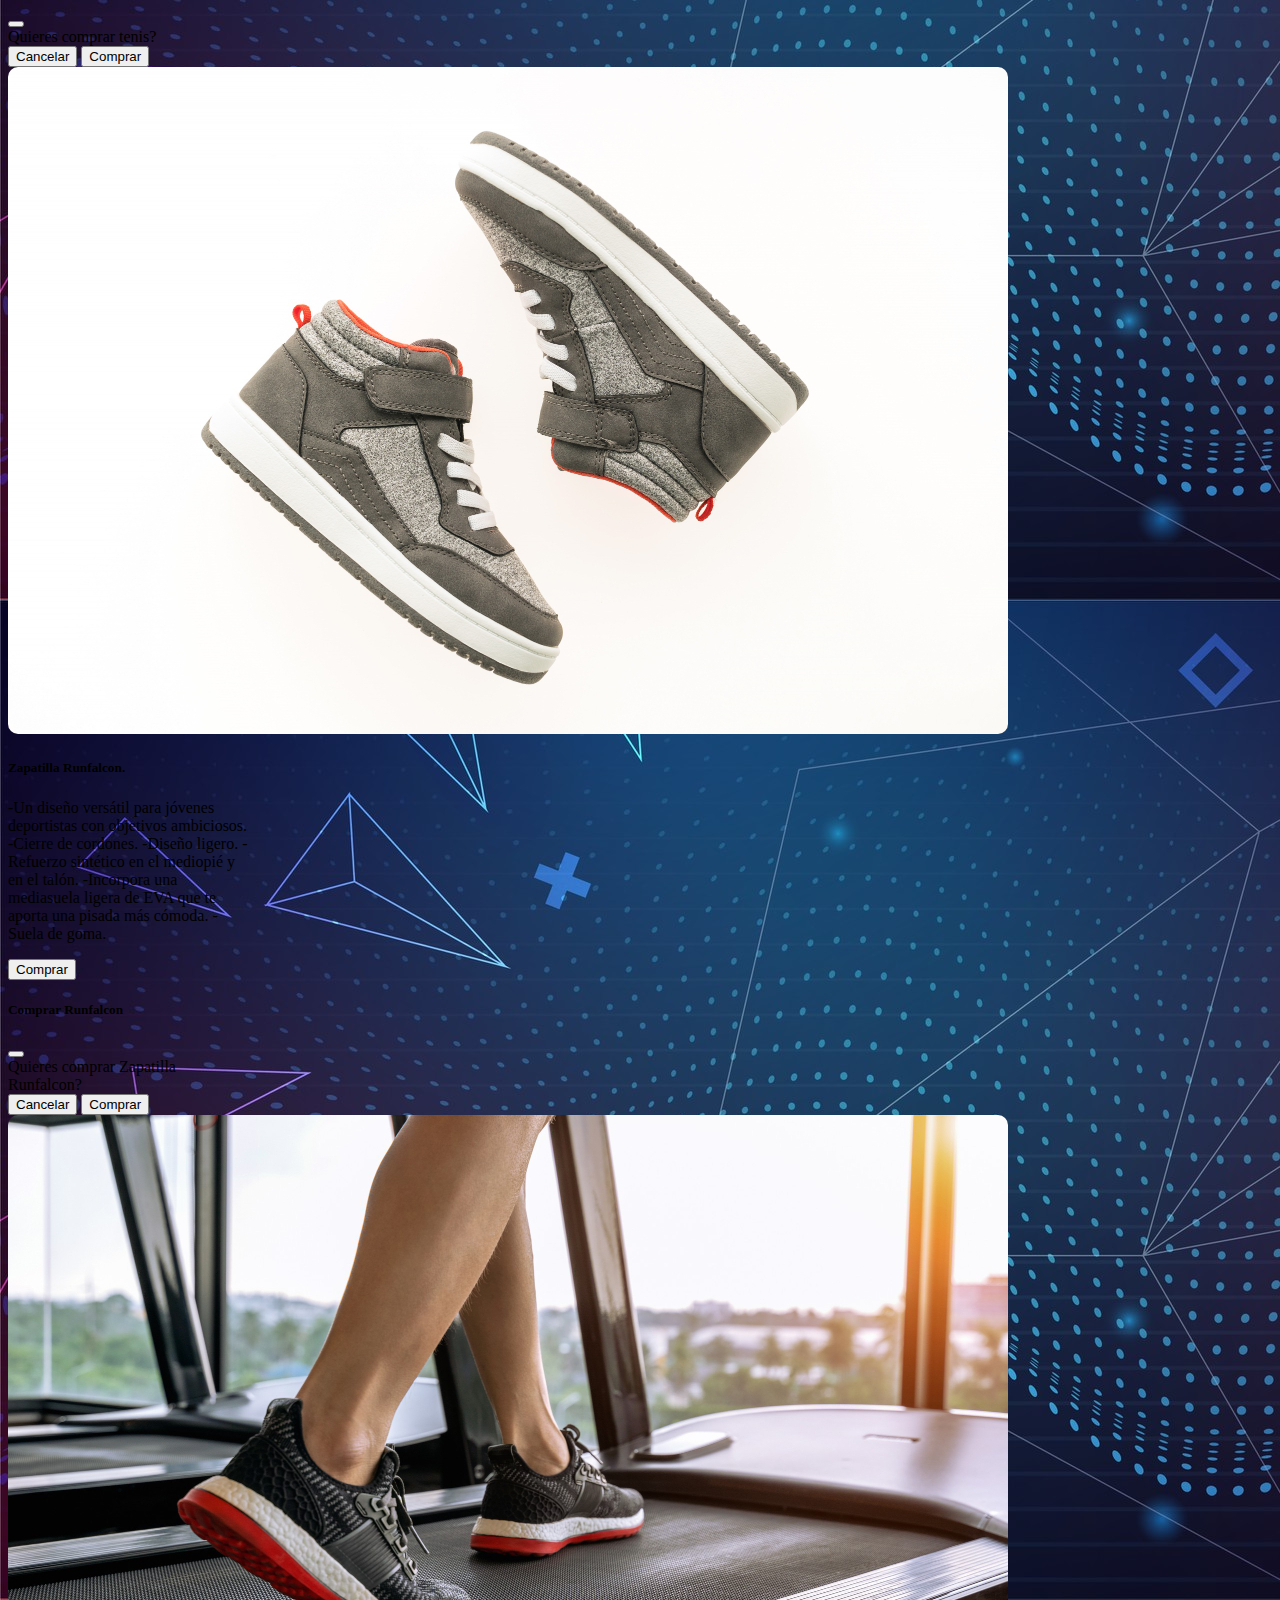
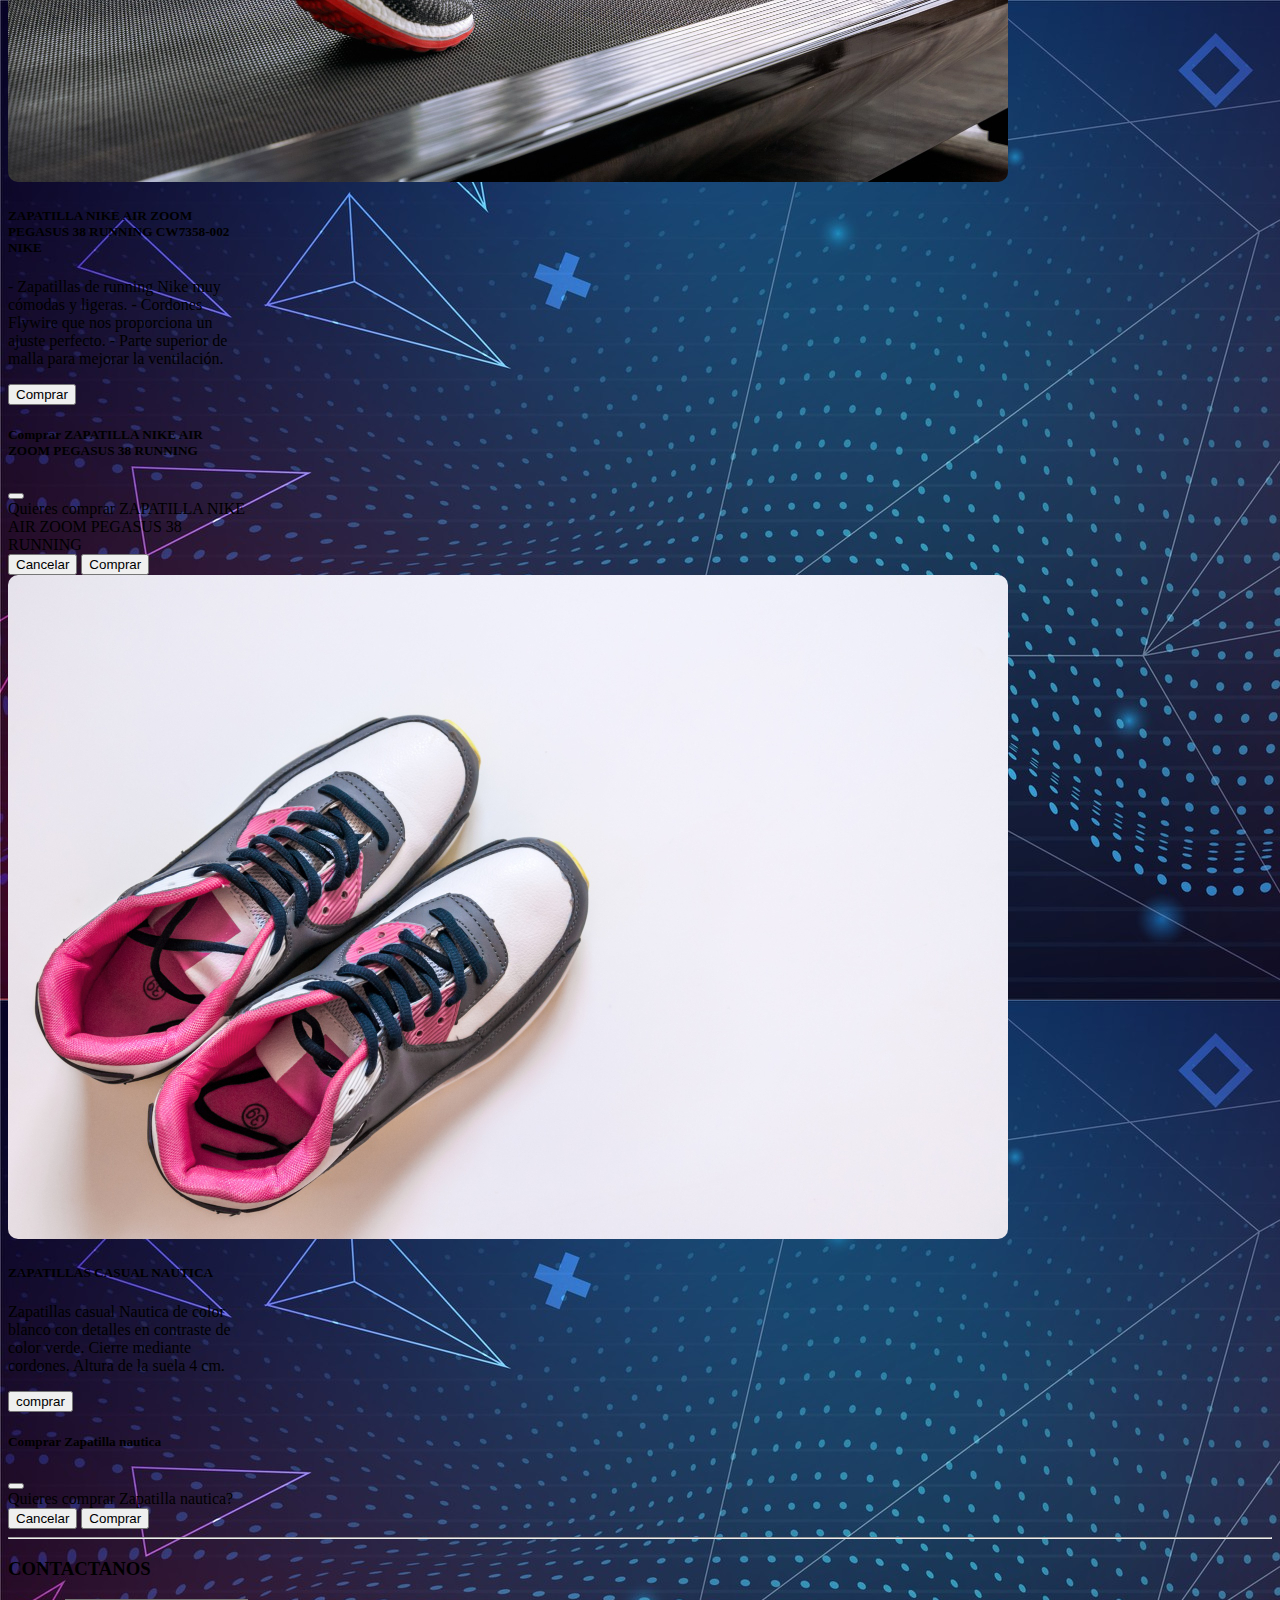
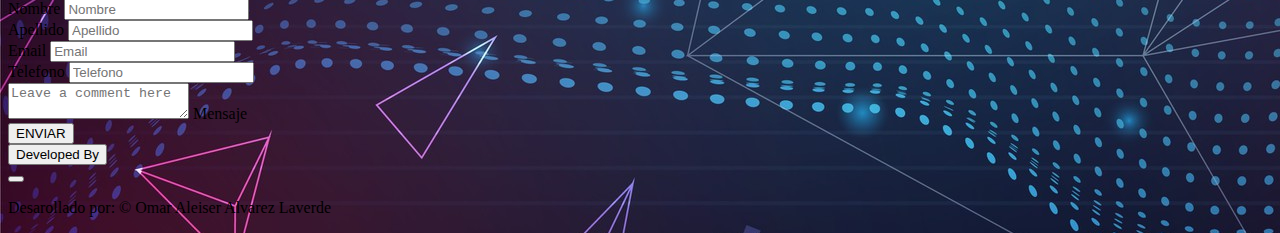
<file: Donde_nos_encuentra.html>
<!DOCTYPE html>
<html lang="en">

<head>
  <meta charset="utf-8" />
  <meta name="viewport" content="width=device-width, initial-scale=1" />
  <title>Ubicación sucursales</title>
  <link rel="stylesheet" href="./style.css" />
  <link href="https://cdn.jsdelivr.net/npm/bootstrap@5.2.1/dist/css/bootstrap.min.css" rel="stylesheet"
    integrity="sha384-iYQeCzEYFbKjA/T2uDLTpkwGzCiq6soy8tYaI1GyVh/UjpbCx/TYkiZhlZB6+fzT" crossorigin="anonymous" />
  <link rel="stylesheet" href="https://cdn.jsdelivr.net/npm/bootstrap-icons@1.9.1/font/bootstrap-icons.css" />
  <!-- JavaScript Bundle with Popper -->
</head>

<body>
  <div class="container-fluid border border-dark">
    <div class="row">
      <!-- Cabecera de la pagina -->
      <header class="container-fluid p-4 bg-info">
        <div class="row d-flex justify-content-around align-items-center">
          <div class="col-xxl-2 col-xl-2 col-lg-2 col-md-12 col-sm-12 col-xs-12 text-center">
            <img src="./image/logo.jpg" alt="" style="height: 150px; width: 150px" />
          </div>
          <div class="efecto col-xxl-7 col-xl-7 col-lg-7 col-md-12 col-sm-12 col-xs-12 h1 text-white text-center">
            <h1><span>Nuestras sucursales de CalzaSuper</span></h1>
          </div>
          <div class="col-xxl-3 col-xl-3 col-lg-3 col-md-12 col-sm-12 col-xs-12 fs-4 text-white text-center">
            <i class="bi bi-telephone"> 314 5605690</i>
          </div>
        </div>
      </header>
      <!-- Crear el menu -->
      <nav class="navbar navbar-expand-lg bg-light position-relative">
        <div class="container-fluid">
          <a class="navbar-brand" href="#"
            ><i class="bi bi-house-fill"></i
          ></a>
          <button
            class="navbar-toggler"
            type="button"
            data-bs-toggle="collapse"
            data-bs-target="#navbarSupportedContent"
            aria-controls="navbarSupportedContent"
            aria-expanded="false"
            aria-label="Toggle navigation"
          >
            <span class="navbar-toggler-icon"></span>
          </button>
          <div class="collapse navbar-collapse" id="navbarSupportedContent">
            <ul class="navbar-nav me-auto mb-2 mb-lg-0">
              <li class="nav-item">
                <a class="nav-link active" aria-current="page" href="#"
                  >Home</a
                >
              </li>
              <li class="nav-item">
                <a class="nav-link" href="#somos">¿Quiénes somos?</a>
              </li>

              <li class="nav-item dropdown">
                <a
                  class="nav-link dropdown-toggle"
                  href="#"
                  role="button"
                  data-bs-toggle="dropdown"
                  aria-expanded="false"
                >
                  Servicios
                </a>

                <div class="dropdown-menu" aria-labelledby="navbarDropdown">
                  <a class="dropdown-item" href="./Como_comprar.html"
                    >¿Como comprar?</a
                  >
                  <a class="dropdown-item" href="./Donde_nos_encuentra.html">Donde nos encuentra</a>
                  <div class="dropdown-divider"></div>
                  <a class="dropdown-item" href="./Catalogo.html">Catalogo</a>
                </div>
              </li>
              <li class="nav-item">
                <a class="nav-link" href="#contacto">Contacto</a>
              </li>
              <li class="nav-item">
                <a class="nav-link" href="./ingreso.html">Ingresar</a>
              </li>
            </ul>
            <form class="d-flex" role="search">
              <input
                class="form-control me-2"
                type="search"
                placeholder="Search"
                aria-label="Search"
              />
              <button class="btn btn-outline-success" type="submit">
                Search
              </button>
            </form>
          </div>
        </div>
      </nav>
      <!-- Carrusel presentacion de imagenes -->
      <!-- <div class="container my-5 d-flex justify-content-center w-50" style="overflow:hidden ;">
        <div id="carouselExampleControls" class="carousel slide" data-bs-ride="carousel">
          <div class="carousel-inner w-100">
            <div class="carousel-item">
              <img src="./image/03 pareja.jpg" class="d-block w-100" alt="..." />
            </div>
            <div class="carousel-item">
              <img src="./image/04 grupo.jpg" class="d-block w-100" alt="..." />
            </div>
            <div class="carousel-item">
              <img src="./image/05 elegante H.jpg" class="d-block w-100" alt="..." />
            </div>
            <div class="carousel-item active">
              <img src="./image/06 Dama modelo.jpg" class="d-block w-100" alt="..." />
            </div>
          </div>
          <button class="carousel-control-prev" type="button" data-bs-target="#carouselExampleControls"
            data-bs-slide="prev">
            <span class="carousel-control-prev-icon" aria-hidden="true"></span>
            <span class="visually-hidden">Previous</span>
          </button>
          <button class="carousel-control-next" type="button" data-bs-target="#carouselExampleControls"
            data-bs-slide="next">
            <span class="carousel-control-next-icon" aria-hidden="true"></span>
            <span class="visually-hidden">Next</span>
          </button>
        </div>
      </div>
    </div>
  </div> -->
  <!-- Cuerpo de paginga -->

  <main class="container">
    <div class="row">
      <div class="mt-5 col-xxl-3 col-xl-3 col-lg-3 col-md-3 col-sm-3 col-xs-3">
        <div class="">
          <div class="accordion open" id="accordionExample">
            <div class="accordion-item">
              <h2 class="accordion-header" id="headingOne">
                <button class="accordion-button collapsed bg-info text-white" type="button" data-bs-toggle="collapse"
                  data-bs-target="#collapseOne" aria-expanded="false" aria-controls="collapseOne">
                  MISION
                </button>
              </h2>
              <div id="collapseOne" class="accordion-collapse collapse" aria-labelledby="headingOne"
                data-bs-parent="#accordionExample" style="">
                <div class="accordion-body">
                  Nuestra misión empresarial es construir una relación de
                  confianza con los clientes que requieran elegancia y
                  variedad en calzado formal e informal, marroquineria,
                  indumentaria y accesoridivos, para damas, hombres y niños de
                  todas las edades, ofreciendo productos de calidad, a precios
                  justos, con las mejores condiciones de pago y excelente
                  servicio de atención por parte de sus dueños y empleados
                  capacitados. todo ello nos permite seguir creciendo en el
                  tiempo de manera sostenida y reafirmar la permanencia de
                  nuestra empresa familiar centenaria en el mercado
                  paranaense, generando un adecuado retorno de la inversión
                </div>
              </div>
            </div>
            <div class="accordion-item">
              <h2 class="accordion-header" id="headingTwo">
                <button class="accordion-button collapsed bg-info text-white" type="button" data-bs-toggle="collapse"
                  data-bs-target="#collapseTwo" aria-expanded="false" aria-controls="collapseTwo">
                  VISIÓN
                </button>
              </h2>
              <div id="collapseTwo" class="accordion-collapse collapse" aria-labelledby="headingTwo"
                data-bs-parent="#accordionExample" style="">
                <div class="accordion-body">
                  Será en el futuro una empresa familiar
                  consolidada, con personal profesionalizado y un proceso
                  organizativo fortalecido y afianzado en todas las áreas, que
                  comercializará en Paraná y en nuevos mercados a través de
                  las actuales y nuevas sucursales ubicadas estratégicamente,
                  cumpliendo con la plena satisfacción del cliente y una
                  política de responsabilidad, respeto y cumplimiento hacia
                  los proveedores y empleados.
                </div>
              </div>
            </div>
            <div class="accordion-item">
              <h2 class="accordion-header" id="headingThree">
                <button class="accordion-button text-white bg-info" type="button" data-bs-toggle="collapse"
                  data-bs-target="#collapseThree" aria-expanded="true" aria-controls="collapseThree">
                  VALORES
                </button>
              </h2>
              <div id="collapseThree" class="accordion-collapse collapse show" aria-labelledby="headingThree"
                data-bs-parent="#accordionExample" style="">
                <div class="accordion-body">
                  <ul>
                    <li>Innovación</li>
                    <li>Responsabilidad Social.</li>
                    <li>Confianza</li>
                    <li>Respeto</li>
                    <li>Crecimiento Sostenido.</li>
                  </ul>
                </div>
              </div>
            </div>
          </div>
        </div>
        <div class="mt-5 text-center">
          <button type="button" class="btn btn-primary" data-bs-toggle="modal" data-bs-target="#exampleModal">
            Comprar
          </button>

          <!-- Modal -->
          <div class="modal fade" id="exampleModal" tabindex="-1" aria-labelledby="exampleModalLabel"
            aria-hidden="true">
            <div class="modal-dialog">
              <div class="modal-content">
                <div class="modal-header">
                  <h5 class="modal-title" id="exampleModalLabel">
                    HAZ TU COMPRA
                  </h5>
                  <button type="button" class="btn-close" data-bs-dismiss="modal" aria-label="Close"></button>
                </div>
                <div class="modal-body">
                  <p>
                    Solo se puede realizar comprar a Nequi,Daviplata,Cuenta
                    corriente o de ahorros <br />
                    Ahorro Bancolombia 117-83826-48
                  </p>
                </div>
                <div class="modal-footer">
                  <button type="button" class="btn btn-secondary" data-bs-dismiss="modal">
                    Cancelar
                  </button>
                  <button type="button" class="btn btn-primary">
                    <a class="text-light" href="https://www.pse.com.co/persona">Clic para comprar</a>
                  </button>
                </div>
              </div>
            </div>
          </div>
        </div>
      </div>
      <div class="col-xxl-9 col-xl-9 col-lg-9 col-md-9 col-sm-9 col-xs-9">
        <div class="row">
          <div class="col-12">
            <h2 class="mb-3 text-center text-white" id="somos">
              ¿Nuestras Tiendas?
            </h2>
          </div>
          <!-- <div class="col-xxl-4 col-xl-4 col-lg-4 col-md-12 col-sm-12 col-xs-12">
            <img class="img-fluid" src="./image/Ubicacion 01.jpg" alt="" />
          </div> -->
          <div class="col-xxl-7 col-xl-7 col-lg-7 col-md-12 col-sm-12 col-xs-12 text-wrap fs-5 text-white">
    <figure>
      <img src="./image/Ubicacion 02.jpg" alt="" style="width: 850px; height: 450px;">
    </figure>
          </div>
        </div>
      </div>
    </div>
  </main>

  <!-- Creacion de las Tarjetas -->
  <!-- Primera tarjeta -->
  <div class="container">
    <hr class="hr" />
  </div>
  <div class="row d-flex justify-content-center fondo py-3">
    <div class="mx-2 card col-xxl-3 col-xl-3 col-lg-3 col-md-3 col-sm-3 col-xs-3" style="width: 15rem">
      <img src="./image/favorita 01.jpg" class="card-img-top mt-2" alt="..." />
      <div class="card-body">
        <h5 class="card-title text-center">Tenis Nike Air Force One Jordan Hombre O Mujer.</h5>
        <p class="card-text text-center">
          - Modelo: CK2943-100
          - Nombre Articulo: Tenis Nike Air Force One Jordan Athletic Footwear
          - Categoría: Nike Sportswear
          - Color: White/Black-White
          - Genero: Hombre
        </p>
      </div>
      <div class="card-foot text-center mb-3">
        <!-- Button trigger modal -->
        <button type="button" class="btn btn-primary" data-bs-toggle="modal" data-bs-target="#tenis">
          Comprar
        </button>

        <!-- Modal comprar tenis-->
        <div class="modal fade" id="tenis" tabindex="-1" aria-labelledby="adoptar" aria-hidden="true">
          <div class="modal-dialog">
            <div class="modal-content">
              <div class="modal-header">
                <h5 class="modal-title" id="adoptar">Comprar tenis</h5>
                <button type="button" class="btn-close" data-bs-dismiss="modal" aria-label="Close"></button>
              </div>
              <div class="modal-body">Quieres comprar tenis?</div>
              <div class="modal-footer">
                <button type="button" class="btn btn-secondary" data-bs-dismiss="modal">
                  Cancelar
                </button>
                <button type="button" class="btn btn-primary">Comprar</button>
              </div>
            </div>
          </div>
        </div>
        <!-- fin del modal comprar-->
      </div>
    </div>

    <!-- Tarjeta dos -->
    <div class="mx-2 card col-xxl-3 col-xl-3 col-lg-3 col-md-3 col-sm-3 col-xs-3" style="width: 15rem">
      <img src="./image/favorita 02.jpg" class="card-img-top mt-2" alt="..." />
      <div class="card-body">
        <h5 class="card-title text-center">Zapatilla Runfalcon.</h5>
        <p class="card-text text-center">
          -Un diseño versátil para jóvenes deportistas con objetivos ambiciosos.
          -Cierre de cordones.
          -Diseño ligero.
          -Refuerzo sintético en el mediopié y en el talón.
          -Incorpora una mediasuela ligera de EVA que te aporta una pisada más cómoda.
          -Suela de goma.
        </p>
      </div>
      <div class="card-foot text-center mb-3">
        <!-- Button trigger modal -->
        <button type="button" class="btn btn-primary" data-bs-toggle="modal" data-bs-target="#Runfalcon">
          Comprar
        </button>

        <!-- Modal comprar zapatilla-->
        <div class="modal fade" id="Runfalcon" tabindex="-1" aria-labelledby="adoptar" aria-hidden="true">
          <div class="modal-dialog">
            <div class="modal-content">
              <div class="modal-header">
                <h5 class="modal-title" id="adoptar">Comprar Runfalcon</h5>
                <button type="button" class="btn-close" data-bs-dismiss="modal" aria-label="Close"></button>
              </div>
              <div class="modal-body">Quieres comprar Zapatilla Runfalcon?</div>
              <div class="modal-footer">
                <button type="button" class="btn btn-secondary" data-bs-dismiss="modal">
                  Cancelar
                </button>
                <button type="button" class="btn btn-primary">Comprar</button>
              </div>
            </div>
          </div>
        </div>
        <!-- fin del modal comprar-->
      </div>
    </div>
    <!-- Tercera tarjeta -->
    <div class="mx-2 card col-xxl-3 col-xl-3 col-lg-3 col-md-3 col-sm-3 col-xs-3" style="width: 15rem">
      <img src="./image/favorita 03.jpg" class="card-img-top mt-2" alt="..." />
      <div class="card-body">
        <h5 class="card-title text-center">ZAPATILLA NIKE AIR ZOOM PEGASUS 38 RUNNING CW7358-002 NIKE</h5>
        <p class="card-text text-center">
          - Zapatillas de running Nike muy cómodas y ligeras.
          - Cordones Flywire que nos proporciona un ajuste perfecto.
          - Parte superior de malla para mejorar la ventilación.

        </p>
      </div>
      <div class="card-foot text-center mb-3">
        <!-- Button trigger modal -->
        <button type="button" class="btn btn-primary" data-bs-toggle="modal" data-bs-target="#PEGASUS">
          Comprar
        </button>

        <!-- Modal comprar ZAPATILLA NIKE AIR ZOOM PEGASUS 38 RUNNING-->
        <div class="modal fade" id="PEGASUS" tabindex="-1" aria-labelledby="adoptar" aria-hidden="true">
          <div class="modal-dialog">
            <div class="modal-content">
              <div class="modal-header">
                <h5 class="modal-title" id="adoptar">Comprar ZAPATILLA NIKE AIR ZOOM PEGASUS 38 RUNNING</h5>
                <button type="button" class="btn-close" data-bs-dismiss="modal" aria-label="Close"></button>
              </div>
              <div class="modal-body">Quieres comprar ZAPATILLA NIKE AIR ZOOM PEGASUS 38 RUNNING</div>
              <div class="modal-footer">
                <button type="button" class="btn btn-secondary" data-bs-dismiss="modal">
                  Cancelar
                </button>
                <button type="button" class="btn btn-primary">Comprar</button>
              </div>
            </div>
          </div>
        </div>
        <!-- fin del modal ZAPATILLA NIKE AIR ZOOM PEGASUS 38 RUNNING-->
      </div>
    </div>

    <div class="mx-2 card col-xxl-3 col-xl-3 col-lg-3 col-md-3 col-sm-3 col-xs-3" style="width: 15rem">
      <img src="./image/favorita 04.jpg" class="card-img-top mt-2" alt="..." />
      <div class="card-body">
        <h5 class="card-title text-center">ZAPATILLAS CASUAL NAUTICA</h5>
        <p class="card-text">
          Zapatillas casual Nautica de color blanco con detalles en contraste de color verde. Cierre mediante cordones.
          Altura de la suela 4 cm.
        </p>
      </div>
      <div class="card-foot text-center mb-3">
        <!-- Button trigger modal -->
        <button type="button" class="btn btn-primary" data-bs-toggle="modal" data-bs-target="#nautica">
          comprar
        </button>

        <!-- Modal comprar nautica -->
        <div class="modal fade" id="nautica" tabindex="-1" aria-labelledby="adoptar" aria-hidden="true">
          <div class="modal-dialog">
            <div class="modal-content">
              <div class="modal-header">
                <h5 class="modal-title" id="adoptar">Comprar Zapatilla nautica</h5>
                <button type="button" class="btn-close" data-bs-dismiss="modal" aria-label="Close"></button>
              </div>
              <div class="modal-body">Quieres comprar Zapatilla nautica?</div>
              <div class="modal-footer">
                <button type="button" class="btn btn-secondary" data-bs-dismiss="modal">
                  Cancelar
                </button>
                <button type="button" class="btn btn-primary">Comprar</button>
              </div>
            </div>
          </div>
        </div>
        <!-- fin del modal adoptar-->
      </div>
    </div>
  </div>
  <!-- Contactenos -->
  <div id="contacto" class="contacto">
    <hr class="hr">
  </div>
  <div class="container fondo">
    <!-- Formulario para contacto -->
    <form>
      <div class="row text-center">
        <div class="col-xxl-12 col-xl-12 col-lg-12 col-md-12 col-sm-12 col-xs-12">
          <h3 class="text-white fw-bolder fs-1">CONTACTANOS</h3>
        </div>
        <div class="col-12">
          <div class="row d-flex justify-content-center">
            <div class="col-xxl-5 col-xl-5 col-lg-5 col-md-5 col-sm-12 col-xs-12">
              <div class="input-group mb-3">
                <span class="input-group-text" id="basic-addon1">Nombre</span>
                <input type="text" class="form-control" placeholder="Nombre" aria-label="Username"
                  aria-describedby="basic-addon1">
              </div>
            </div>
            <div class="col-xxl-5 col-xl-5 col-lg-5 col-md-5 col-sm-12 col-xs-12">
              <div class="input-group mb-3">
                <span class="input-group-text" id="basic-addon1">Apellido</span>
                <input type="text" class="form-control" placeholder="Apellido" aria-label="Username"
                  aria-describedby="basic-addon1">
              </div>
            </div>
            <div class="col-xxl-7 col-xl-7 col-lg-7 col-md-7 col-sm-12 col-xs-12">
              <div class="input-group mb-3">
                <span class="input-group-text" id="basic-addon1">Email</span>
                <input type="email" class="form-control" placeholder="Email" aria-label="Username"
                  aria-describedby="basic-addon1">
              </div>
            </div>
            <div class="col-xxl-3 col-xl-3 col-lg-3 col-md-3 col-sm-12 col-xs-12">
              <div class="input-group mb-3">
                <span class="input-group-text" id="basic-addon1">Telefono</span>
                <input type="phone" class="form-control" placeholder="Telefono" aria-label="Username"
                  aria-describedby="basic-addon1">
              </div>
            </div>

            <div class="mb-3 form-floating col-xxl-10 col-xl-10 col-lg-10 col-md-10 col-sm-12 col-xs-12">
              <textarea class="form-control" placeholder="Leave a comment here" id="floatingTextarea"></textarea>
              <label for="floatingTextarea">Mensaje</label>
            </div>

            <div class="mb-3">
              <button type="submit" class="btn btn-primary">ENVIAR</button>
            </div>

          </div>
        </div>

      </div>
    </form>
  </div>
  <!-- Pie de pagina para informar quien desarrollo la pagina -->
  <footer>
    <div class="text-center my-5">
      <button class="btn btn-light" type="button" data-bs-toggle="offcanvas" data-bs-target="#offcanvasBottom"
        aria-controls="offcanvasBottom">Developed By</button>

      <div class="offcanvas offcanvas-bottom" tabindex="-1" id="offcanvasBottom" aria-labelledby="offcanvasBottomLabel">
        <div class="offcanvas-header">
          <button type="button" class="btn-close" data-bs-dismiss="offcanvas" aria-label="Close"></button>
        </div>
        <div class="offcanvas-body small ">
          <p class="fs-3">Desarollado por: © Omar Aleiser Alvarez Laverde </p>
        </div>
      </div>
    </div>
  </footer>

  <!-- JavaScript Bundle with Popper -->

  <script src="https://cdn.jsdelivr.net/npm/bootstrap@5.2.1/dist/js/bootstrap.bundle.min.js"
    integrity="sha384-u1OknCvxWvY5kfmNBILK2hRnQC3Pr17a+RTT6rIHI7NnikvbZlHgTPOOmMi466C8"
    crossorigin="anonymous"></script>
</body>

</html>
</file>
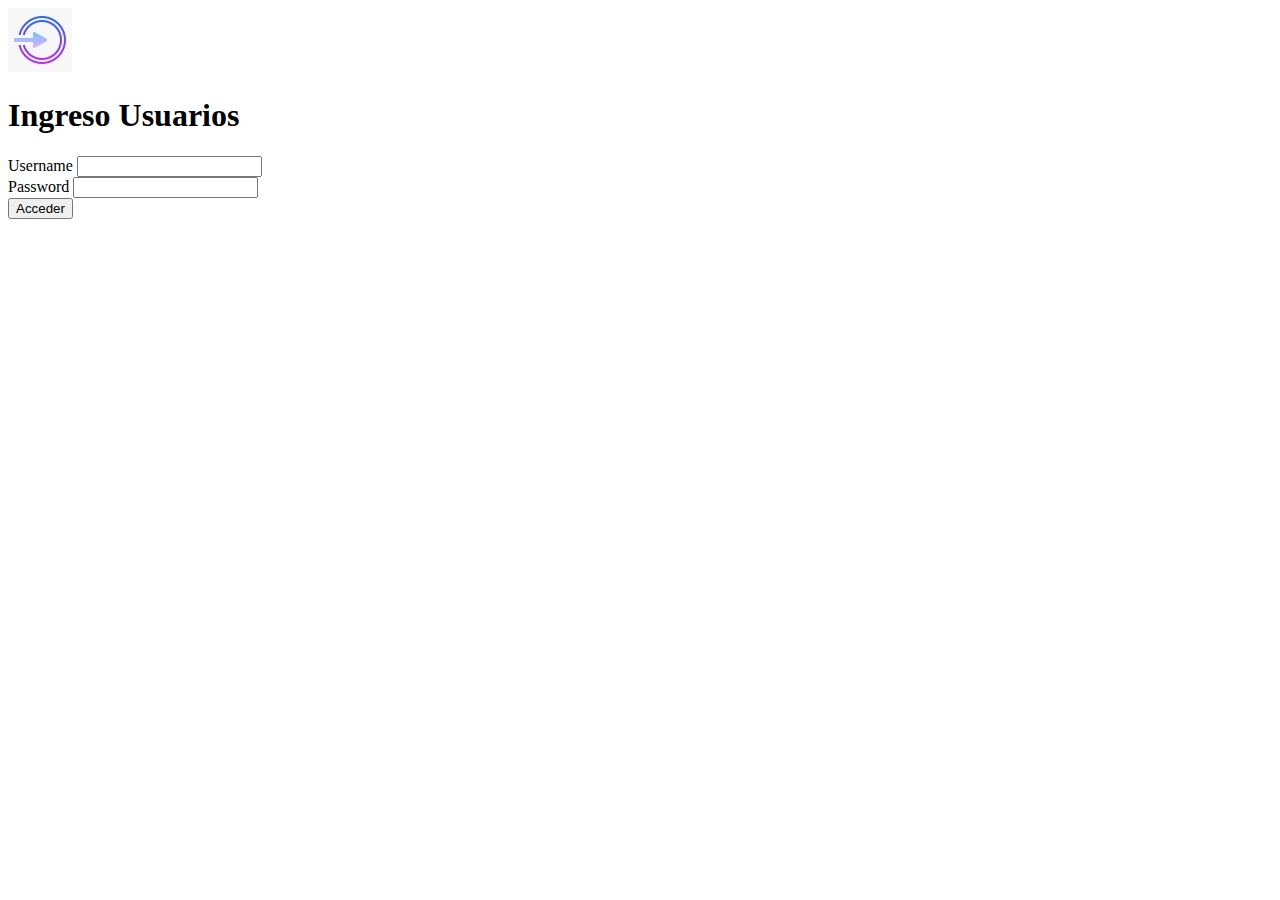
<file: ingreso.html>
<!DOCTYPE html>
<html lang="en">

<head>
    <meta charset="UTF-8">
    <meta http-equiv="X-UA-Compatible" content="IE=edge">
    <meta name="viewport" content="width=device-width, initial-scale=1.0">

    <link href="https://cdn.jsdelivr.net/npm/bootstrap@5.2.1/dist/css/bootstrap.min.css" rel="stylesheet"
        integrity="sha384-iYQeCzEYFbKjA/T2uDLTpkwGzCiq6soy8tYaI1GyVh/UjpbCx/TYkiZhlZB6+fzT" crossorigin="anonymous">
    <title>Ingreso sistema</title>
</head>

<body>

    <form action="">
        <div class="container tex-center border border-primary mt-4 col-3">
            <div class="img">
                <div class="col text-center m-lg-3">
                    <img src="./IMG-20220912-WA0001.jpg" alt="">
                </div>

                <h1 class="text-center">Ingreso Usuarios</h1>

                <div class="mb-3">
                    <label for="username" class="form-label">Username</label>
                    <input type="text" class="form-control" id="username aria-describedby=" inputGroupPrepend2
                        required>

                </div>
                <div class="mb-3">
                    <label for="Password" class="form-label">Password</label>
                    <input type="Password" class="form-control" id="Password" inputGroupPrepend2 required>
                </div>
                <div class="col text-center ">
                    <button type="submit" class="btn btn-outline-success mb-3">Acceder</button>

                </div>

            </div>
        </div>


    </form>
    </div>


    <script src="https://cdn.jsdelivr.net/npm/bootstrap@5.2.1/dist/js/bootstrap.bundle.min.js"
        integrity="sha384-u1OknCvxWvY5kfmNBILK2hRnQC3Pr17a+RTT6rIHI7NnikvbZlHgTPOOmMi466C8"
        crossorigin="anonymous"></script>
</body>


</html>
</file>
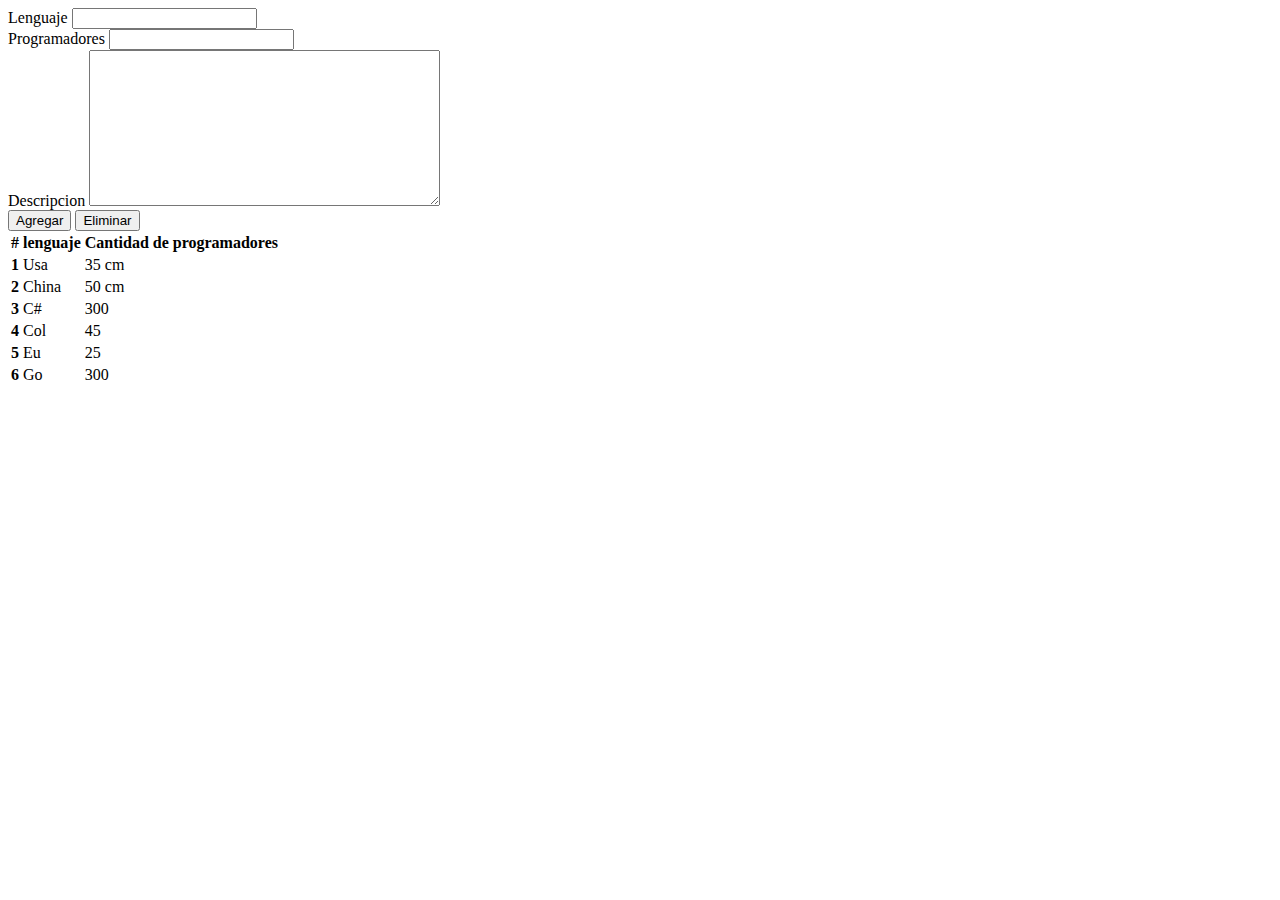
<file: tabla.html>
<!DOCTYPE html>
<html lang="en">

<head>
    <meta charset="UTF-8">
    <meta http-equiv="X-UA-Compatible" content="IE=edge">
    <meta name="viewport" content="width=device-width, initial-scale=1.0">
    <link href="https://cdn.jsdelivr.net/npm/bootstrap@5.2.0/dist/css/bootstrap.min.css" rel="stylesheet"
        integrity="sha384-gH2yIJqKdNHPEq0n4Mqa/HGKIhSkIHeL5AyhkYV8i59U5AR6csBvApHHNl/vI1Bx" crossorigin="anonymous">
    <!-- <link rel="stylesheet" href="./style.css"> -->
    <title>Tablas</title>
</head>
<body></body>
<div class="row">
    <div class="col">
        <div class="col-2">

            <div class="col-2 ">
                <label for="lenguaje" class="form-label">Lenguaje</label>
                <input type="text" class="form-control" id="lenguaje aria-describedby=" text">
            </div>
            <div class="col-2">
                <label for="programadores" class="form-label">Programadores</label>
                <input type="text" class="form-control" id="programadores aria-describedby=" text">
            </div>
            <div class="col-2">
                <label for="descripcion" class="form-label">Descripcion</label>
                <textarea name="descripcion" id="" cols="41" rows="10"></textarea>
            </div>

            <button type="button" class="btn btn-primary">Agregar</button>
            <button type="button" class="btn btn-danger">Eliminar</button>

            <!-- creacion de Tabla -->
           

        </div>

    </div>
    <div class="col">
        <div class="row-6 m-lg-5">
            <table class="table table table-dark table-striped">
                <!-- Se crea las columnas -->
                <thead>
                    <tr>
                        <th scope="col">#</th>
                        <th scope="col">lenguaje</th>
                        <th scope="col">Cantidad de programadores</th>

                    </tr>
                </thead>
                <!-- Se crea las filas -->
                <tbody>
                    <tr>
                        <th scope="row">1</th>
                        <td>Usa</td>
                        <td>35 cm</td>

                    </tr>
                    <tr>
                        <th scope="row">2</th>
                        <td>China</td>
                        <td>50 cm</td>
                    </tr>
                    <tr>
                        <th scope="row">3</th>
                        <td>C#</td>
                        <td>300</td>
                    </tr>
                    <tr>
                        <th scope="row">4</th>
                        <td>Col</td>
                        <td>45</td>
                    </tr>
                    <tr>
                        <th scope="row">5</th>
                        <td>Eu</td>
                        <td>25</td>
                    </tr>
                    <th scope="row">6</th>
                    <td>Go</td>
                    <td>300</td>
                    </tr>
                </tbody>
            </table>
        </div>
    </div>
</div>  
</body>

</html>
</file>
<file: style.css>
img{
    border-radius: 10px;
}
body{
background-image: url(./image/background-\ 02.jpg);
}
.hei{
    height: 75%;
    overflow: hidden;
}
/* se crear un pupop */
.modal_inicio {
	width: 100%;
	height: 100vh;
	background: rgba(0,0,0,0.8);
	
	position: absolute;
	top: 0;
	left: 0;
	
	display: flex;
	
	animation: modal 2s 3s forwards;
	visibility: hidden;
	opacity: 0;
}

.contenido_inicio {
	margin: auto;
	width: 40%;
	height: 40%;
	background: white;
	border-radius: 10px;
}

#cerrar {
	display: none;
}

#cerrar + label {
	position: fixed;
	color: #fff;
	font-size: 25px;
	z-index: 50;
	background: darkred;
	height: 40px;
	width: 40px;
	line-height: 40px;
	border-radius: 50%;
	right: 150px;
	top: 150px;
	cursor: pointer;
	
	animation: modal 2s 3s forwards;
	visibility: hidden;
	opacity: 0;
}

#cerrar:checked + label, #cerrar:checked ~ .modal_inicio {
	display: none;
}
</file>
